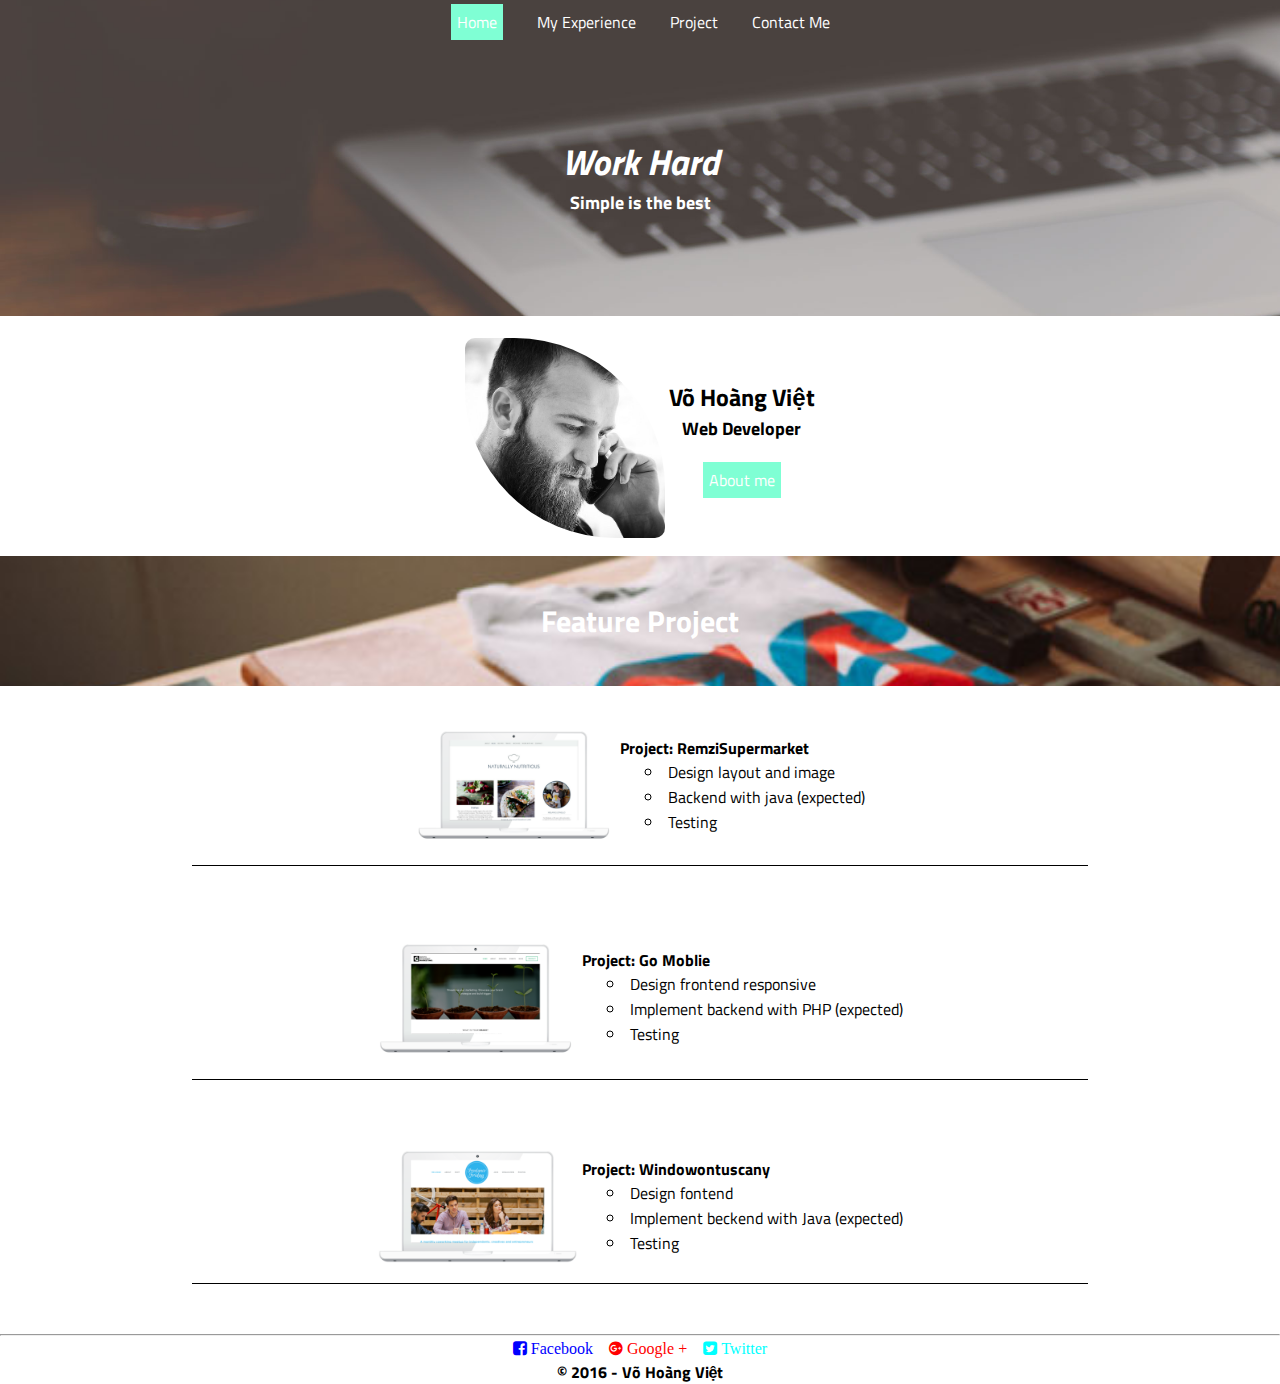
<file: index.html>
<!DOCTYPE html>
<html>

<head>
    <title>Viet Vo Hoang</title>
    <meta charset="utf-8">
    <meta name="keywords" content="Viet Vo Hoang, Web developer, software developer">
    <link href="css/main.css" rel="stylesheet" />
    <link href="font-awesome/css/font-awesome.min.css" rel="stylesheet" />
    <link href="https://fonts.googleapis.com/css?family=Titillium+Web" rel="stylesheet">
</head>

<body>
    <!-- header -->

    <header>
        <nav>
            <ul>
                <li>
                    <a href="index.html" class="link_button">Home</a>
                </li>
                <li>
                    <a href="experience.html">My Experience</a>
                </li>
                <li>
                    <a href="project.html">Project</a>
                </li>
                <li>
                    <a href="contact.html">Contact Me</a>
                </li>
            </ul>

            <h1>
                Work Hard
            </h1>
            <h3>
                Simple is the best
            </h3>
        </nav>
    </header>

    <!--container-->
    <!-- peronal infor-->
    <section id="personal_info">
        <div id="details">
            <img src="./img/male.jpg">
            <div id="personal_info_details">
                <h2>Võ Hoàng Việt</h2>
                <h3>Web Developer</h3>
                <a href="experience.html" class="link_button" id="btn_About">About me</a>
            </div>
        </div>
    </section>
    <!--project-->
    <section id="project_info">
        <h2>
            Feature Project
        </h2>
        <div class="project_details">
            <img src="./img/prj1.png">
            <div class="project_details_info">
                <a href="./RemziSupermarket/index.html"><h4>Project: RemziSupermarket</h4></a>
                <ul>
                    <li>Design layout and image</li>
                    <li>Backend with java (expected)</li>
                    <li>Testing</li>
                </ul>
            </div>
        </div>
        <div class="project_details">
            <img src="./img/prj2.png">
            <div class="project_details_info">
                <a href="./GoMobile/index.html"><h4>Project: Go Moblie</h4></a>
                <ul>
                    <li>Design frontend responsive</li>
                    <li>Implement backend with PHP (expected)</li>
                    <li>Testing</li>
                </ul>
            </div>
        </div>
        <div class="project_details">
            <img src="./img/prj3.png">
            <div class="project_details_info">
                <a href="./windowontuscany/index.html"><h4>Project: Windowontuscany</h4></a>
                <ul>
                    <li>Design fontend</li>
                    <li>Implement beckend with Java (expected)</li>
                    <li>Testing</li>
                </ul>
            </div>
        </div>
    </section>
    <hr>
    <!--horizontal row-->
    <footer class="nopadding">
        <div>
            <i class="fa fa-facebook-square" aria-hidden="true" id="fb"> Facebook</i> &nbsp;&nbsp;
            <i class="fa fa-google-plus-official" aria-hidden="true" id="gg"> Google +</i> &nbsp;&nbsp;
            <i class="fa fa-twitter-square" aria-hidden="true" id="twitter"> Twitter</i>
        </div>
        <strong>&copy; 2016 - Võ Hoàng Việt</strong>
    </footer>

</body>

</html>
</file>
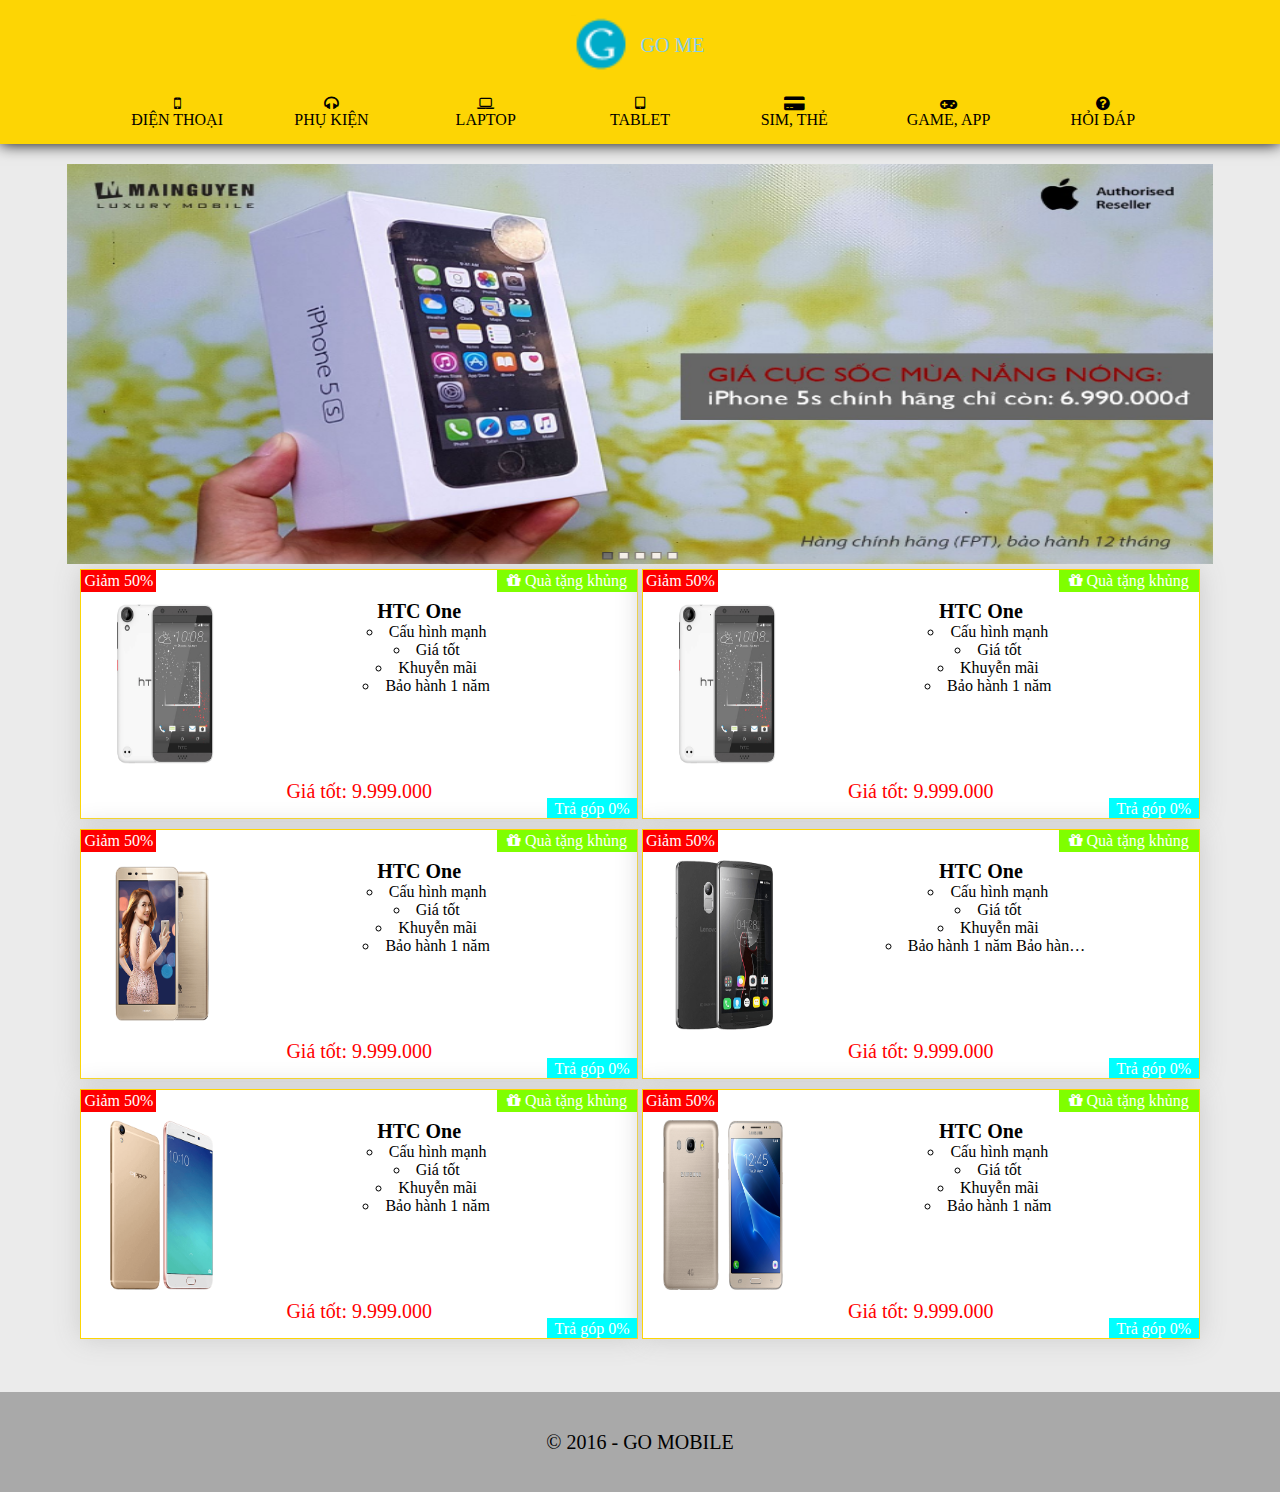
<file: GoMobile/index.html>
<!DOCTYPE html>
<html>

<head>
    <title> Go Mobile</title>
    <meta charset="utf-8" />
    <meta name="viewport" content="width=device-width; initial-scale=1.0; user-scalable=Yes" />
    <link rel="stylesheet" href="css/main.css" />
    <link rel="stylesheet" href="font-awesome/css/font-awesome.min.css" />
    <link href="https://fonts.googleapis.com/css?family=Titillium+Web" rel="stylesheet">
</head>

<body>
    <header>
        <div id="header_wrapper">
            <i class="fa fa-bars" id="show_menu_button"></i>
            <a href="/" id="logo">
                <img src="img/logo_icon.png" />
                <span>GO ME</span>
            </a>
            <nav id="main_nav">
                <span id="search_box">
                    <input type="text" placeholder="Tìm kiếm"/>
                    <button id="button_search"><i class="fa fa-search"></i></button>
                </span>
                <a href="/">
                    <i class="fa fa-mobile"></i> Điện Thoại
                </a>
                <a href="/">
                    <i class="fa fa-headphones"></i> Phụ Kiện
                </a>
                <a href="/">
                    <i class="fa fa-laptop"></i> Laptop
                </a>
                <a href="/">
                    <i class="fa fa-tablet"></i> Tablet
                </a>
                <a href="/">
                    <i class="fa fa-credit-card-alt"></i> Sim, Thẻ
                </a>
                <a href="/">
                    <i class="fa fa-gamepad"></i> Game, App
                </a>
                <a href="/">
                    <i class="fa fa-question-circle"></i> Hỏi Đáp
                </a>
            </nav>
        </div>

    </header>

    <section id="body_wrapper">
        <div id="left_col">
            <aside id="main_banner">
                <img src="img/banner1.jpg" />
                <img src="img/banner2.jpg">
                <img src="img/banner3.png">
            </aside>
            <section id="main_phone_list">
                <a href="/" class="phone_box" id="pb">
                    <img src="img/phone_htc.png" />
                    <div class="info show_info" id="info1">
                        <h3>HTC One</h3>
                        <ul>
                            <li>Cấu hình mạnh</li>
                            <li>Giá tốt</li>
                            <li>Khuyễn mãi</li>
                            <li>Bảo hành 1 năm</li>
                        </ul>
                    </div>
                    <span class="price">Giá tốt: 9.999.000</span>
                    <span class="giam_gia">Giảm 50%</span>
                    <span class="qua_tang"><i class="fa fa-gift"></i> Quà tặng khủng</span>
                    <span class="tra_gop">Trả góp 0%</span>
                </a>
                <a href="/" class="phone_box" id="pb">
                    <img src="img/phone_htc2.png" />
                    <div class="info show_info">
                        <h3>HTC One</h3>
                        <ul>
                            <li>Cấu hình mạnh</li>
                            <li>Giá tốt</li>
                            <li>Khuyễn mãi</li>
                            <li>Bảo hành 1 năm</li>
                        </ul>
                    </div>
                    <span class="price">Giá tốt: 9.999.000</span>
                    <span class="giam_gia">Giảm 50%</span>
                    <span class="qua_tang"><i class="fa fa-gift"></i> Quà tặng khủng</span>
                    <span class="tra_gop">Trả góp 0%</span>
                </a>
                <a href="/" class="phone_box" id="pb">
                    <img src="img/phone_huwei.png" />
                    <div class="info show_info">
                        <h3>HTC One</h3>
                        <ul>
                            <li>Cấu hình mạnh</li>
                            <li>Giá tốt</li>
                            <li>Khuyễn mãi</li>
                            <li>Bảo hành 1 năm</li>
                        </ul>
                    </div>
                    <span class="price">Giá tốt: 9.999.000</span>
                    <span class="giam_gia">Giảm 50%</span>
                    <span class="qua_tang"><i class="fa fa-gift"></i> Quà tặng khủng</span>
                    <span class="tra_gop">Trả góp 0%</span>
                </a>
                <a href="/" class="phone_box">
                    <img src="img/phone_lenovo.png" />
                    <div class="info show_info">
                        <h3>HTC One</h3>
                        <ul>
                            <li>Cấu hình mạnh</li>
                            <li>Giá tốt</li>
                            <li>Khuyễn mãi</li>
                            <li>Bảo hành 1 năm Bảo hành 1 nămBảo hành 1 nămBảo hành 1 năm Bảo hành 1 năm</li>
                        </ul>
                    </div>
                    <span class="price">Giá tốt: 9.999.000</span>
                    <span class="giam_gia">Giảm 50%</span>
                    <span class="qua_tang"><i class="fa fa-gift"></i> Quà tặng khủng</span>
                    <span class="tra_gop">Trả góp 0%</span>
                </a>
                <a href="/" class="phone_box">
                    <img src="img/phone_oppo.png" />
                    <div class="info show_info">
                        <h3>HTC One</h3>
                        <ul>
                            <li>Cấu hình mạnh</li>
                            <li>Giá tốt</li>
                            <li>Khuyễn mãi</li>
                            <li>Bảo hành 1 năm</li>
                        </ul>
                    </div>
                    <span class="price">Giá tốt: 9.999.000</span>
                    <span class="giam_gia">Giảm 50%</span>
                    <span class="qua_tang"><i class="fa fa-gift"></i> Quà tặng khủng</span>
                    <span class="tra_gop">Trả góp 0%</span>
                </a>
                <a href="/" class="phone_box">
                    <img src="img/phone_samsung.png" />
                    <div class="info show_info">
                        <h3>HTC One</h3>
                        <ul>
                            <li>Cấu hình mạnh</li>
                            <li>Giá tốt</li>
                            <li>Khuyễn mãi</li>
                            <li>Bảo hành 1 năm</li>
                        </ul>
                    </div>
                    <span class="price">Giá tốt: 9.999.000</span>
                    <span class="giam_gia">Giảm 50%</span>
                    <span class="qua_tang"><i class="fa fa-gift"></i> Quà tặng khủng</span>
                    <span class="tra_gop">Trả góp 0%</span>
                </a>

            </section>
        </div>
        <div id="right_col">
            <aside id="news">
                <a href="/">
                    <h2>Tin công nghệ</h2>
                </a>
                <ul>
                    <li>
                        <img src="img/phone_samsung.png" /> Revew Samsung
                    </li>
                    <li>
                        <img src="img/phone_samsung.png" /> Revew htc
                    </li>
                    <li>
                        <img src="img/phone_samsung.png" /> Revew Huawei
                    </li>
                    <li>
                        <img src="img/phone_samsung.png" /> Revew Iphone
                    </li>
                    <li>
                        <img src="img/phone_samsung.png" /> Revew Asus Revew Asus Revew AsusRevew Asus Revew AsusRevew Asus
                    </li>
                </ul>
            </aside>
            <aside id="ads">
                <img src="img/ad1.jpg" />
                <img src="img/ad2.jpg" />
                <img src="img/ad3.jpg" />
            </aside>
        </div>
    </section>
    <footer>
        &copy; 2016 - GO MOBILE
    </footer>
    <script src="./jquery-3.1.1.min.js"></script>
    <script>
        $(document).ready(function () {
            $('#show_menu_button').click(function (e) {
                $('#main_nav, #show_menu_button, #logo').toggleClass('move_left');
            });

            /* $('.phone_box').hover(function(){
                $(this).children('.info').toggleClass('show_info');  
             });*/
        });
    </script>
</body>

</html>
</file>
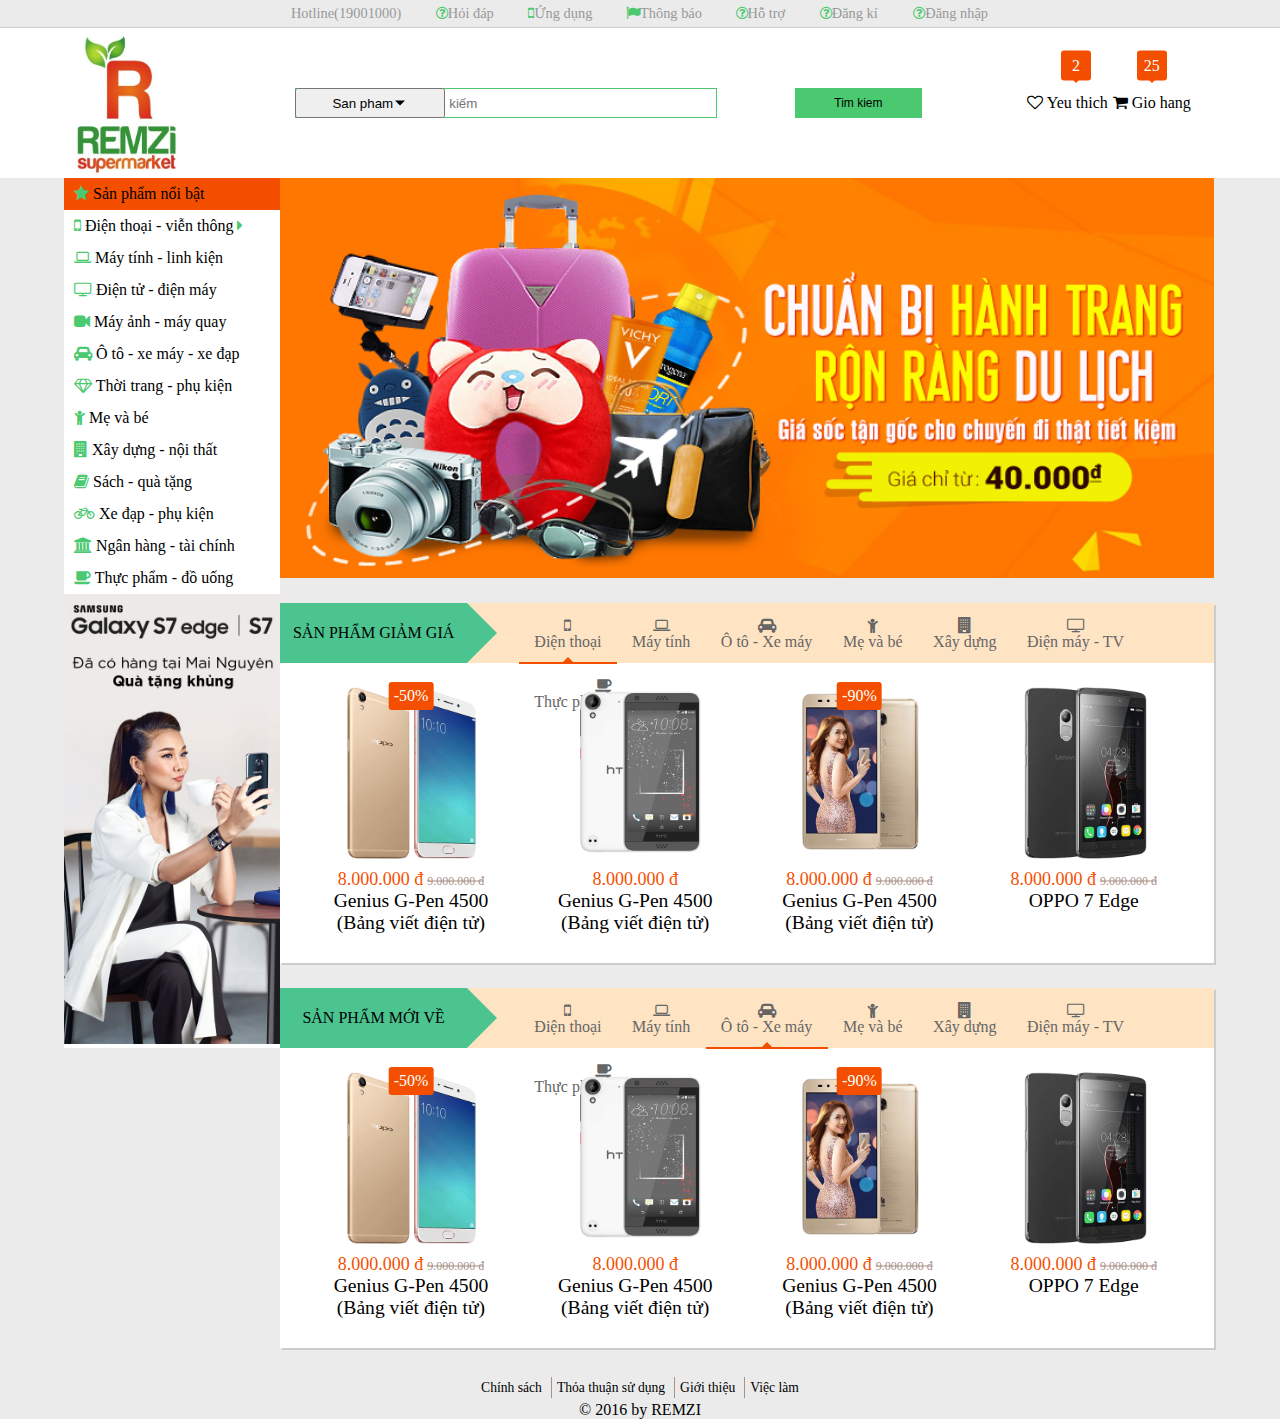
<file: RemziSupermarket/index.html>
<!DOCTYPE html>
<html>

<head>
    <title>Home</title>
    <meta charset="utf-8">
    <link rel="stylesheet" href="font-awesome/css/font-awesome.min.css">
    <link rel="stylesheet" href="css/main.css">
</head>

<body>

    <nav id="top_nav">
        <ul>
            <li>
                <a href="#">Hotline(19001000)</a>
            </li>
            <li class="dropdown_menu">
                <a href="#">
                    <i class="fa fa-question-circle-o"></i>Hỏi đáp
                </a>
                <ul class="dropdown_content dropdown_content_left">
                    <li><a href="#">Hoi dap ve dich vu</a></li>
                    <li><a href="#">Hoi dap ve km</a></li>
                    <li><a href="#">Hoi dap ve sp</a></li>
                </ul>
            </li>
            <li>
                <a href="#">
                    <i class="fa fa-mobile"></i>Ứng dụng
                </a>
            </li>
            <li>
                <a href="#">
                    <i class="fa fa-flag"></i>Thông báo
                </a>
            </li>
            <li>
                <a href="#">
                    <i class="fa fa-question-circle-o"></i>Hỗ trợ
                </a>
            </li>
            <li class="dropdown_menu">
                <a href="#">
                    <i class="fa fa-question-circle-o"></i>Đăng kí
                    <ul class="dropdown_content dropdown_content_right">
                        <li>
                            <form class="user_form">
                                <h4>Dang Ky Tai Khoan</h4>
                                <div class="user_input">
                                    <i class="fa fa-envelope-o"></i>
                                    <input type="email" placeholder="Nhap email">
                                </div>
                                <div class="user_input">
                                    <i class="fa fa-user"></i>
                                    <input type="text" placeholder="Nhap ho ten">
                                </div>
                                <div class="user_input">
                                    <i class="fa fa-key"></i>
                                    <input type="password" placeholder="Nhap password">
                                </div>
                                <button type="submit">DANG KY TAI KHOAN</button>
                            </form>
                        </li>
                    </ul>
                </a>
            </li>
            <li class="dropdown_menu">
                <a href="#">
                    <i class="fa fa-question-circle-o"></i>Đăng nhập
                    <ul class="dropdown_content dropdown_content_right">
                        <li>
                            <form class="user_form">
                                <div id="gg-login">
                                    <i class="fa fa-google" aria-hidden="true"></i> Đăng nhập với Google
                                </div>
                                <div id="fb-login">
                                    <i class="fa fa-facebook" aria-hidden="true"></i> Đăng nhập với Facebook
                                </div>
                                <h4>Đăng nhập với email</h4>
                                <div class="user_input">
                                    <i class="fa fa-envelope-o"></i>
                                    <input type="email" placeholder="Nhap email">
                                </div>
                                <div class="user_input">
                                    <i class="fa fa-key"></i>
                                    <input type="password" placeholder="Nhap password">
                                </div>
                                <button type="submit">Đăng nhập</button>
                            </form>
                        </li>
                    </ul>
                </a>
            </li>
        </ul>
    </nav>
    <header>
        <div id="header_wrapper">
            <!--<i class="fa fa-bars" id="show_menu_button"></i>-->
            <a href="/" id="logo">
                <img src="img/supermarket_logo.jpg" />
            </a>
            <nav>
                <span id="search_box">
                    <button id="dropdown_product">San pham</button>
                    <div id="dropdown_product_list">
                        <ul>
                            <li>Rao vat</li>
                            <li>Hoi dap</li>
                            <li>Cua hang</li>
                        </ul>
                    </div>
                    <input type="text" placeholder="Tìm kiếm"/>
                    <button id="button_search">Tim kiem</button>
                </span>
                <div id="notify">
                    <div class="notify_icon" id="notify_icon_like">
                        <i class="fa fa-heart-o"></i> Yeu thich
                    </div>
                    <div class="notify_icon" id="notify_icon_cart">
                        <i class="fa fa-shopping-cart"></i> Gio hang
                    </div>
                </div>
            </nav>
        </div>
    </header>
    <section class="body_container">
        <aside id="left_col">
            <div id="main_menu">
                <ul id="main_menu_list">
                    <li>
                        <a href="#"><i class="fa fa-star" aria-hidden="true"></i> Sản phẩm nổi bật</a>
                    </li>
                    <li class="left-sub-menu">
                        <a href="#"><i class="fa fa-mobile" aria-hidden="true"></i> Điện thoại - viễn thông <i class="fa fa-caret-right" aria-hidden="true"></i></a>
                        <div class="left-sub-menu-content">
                            <ul>
                                <li>
                                    <img src="img/phone_lenovo.png">
                                </li>
                                <li>
                                    <a href="#"><i class="fa fa-android" aria-hidden="true"></i> Điện thoại Anroid</a>
                                </li>
                                <li>
                                    <a href="#"><i class="fa fa-amazon" aria-hidden="true"></i> Điện thoại Amazon</a>
                                </li>
                                <li>
                                    <a href="#"><i class="fa fa-apple" aria-hidden="true"></i> Điện thoại Apple</a>
                                </li>
                                <li>
                                    <a href="#"><i class="fa fa-facebook-official" aria-hidden="true"></i> Điện thoại Facebook</a>
                                </li>
                            </ul>
                            <ul>
                                <li>
                                    <img src="img/phone_samsung.png">
                                </li>
                                <li>
                                    <a href="#"><i class="fa fa-android" aria-hidden="true"></i> Điện thoại Anroid</a>
                                </li>
                                <li>
                                    <a href="#"><i class="fa fa-amazon" aria-hidden="true"></i> Điện thoại Amazon</a>
                                </li>
                                <li>
                                    <a href="#"><i class="fa fa-apple" aria-hidden="true"></i> Điện thoại Apple</a>
                                </li>
                                <li>
                                    <a href="#"><i class="fa fa-facebook-official" aria-hidden="true"></i> Điện thoại Facebook</a>
                                </li>
                            </ul>
                        </div>
                    </li>
                    <li>
                        <a href="#"><i class="fa fa-laptop" aria-hidden="true"></i> Máy tính - linh kiện</a>
                    </li>
                    <li>
                        <a href="#"><i class="fa fa-television" aria-hidden="true"></i> Điện tử - điện máy</a>
                    </li>
                    <li>
                        <a href="#"><i class="fa fa-video-camera" aria-hidden="true"></i> Máy ảnh - máy quay</a>
                    </li>
                    <li>
                        <a href="#"><i class="fa fa-car" aria-hidden="true"></i> Ô tô - xe máy - xe đạp</a>
                    </li>
                    <li>
                        <a href="#"><i class="fa fa-diamond" aria-hidden="true"></i> Thời trang - phụ kiện</a>
                    </li>
                    <li>
                        <a href="#"><i class="fa fa-child" aria-hidden="true"></i> Mẹ và bé</a>
                    </li>
                    <li>
                        <a href="#"><i class="fa fa-building" aria-hidden="true"></i> Xây dựng - nội thất</a>
                    </li>
                    <li>
                        <a href="#"><i class="fa fa-book" aria-hidden="true"></i> Sách - quà tặng</a>
                    </li>
                    <li>
                        <a href="#"><i class="fa fa-bicycle" aria-hidden="true"></i> Xe đạp - phụ kiện</a>
                    </li>
                    <li>
                        <a href="#"><i class="fa fa-university" aria-hidden="true"></i> Ngân hàng - tài chính</a>
                    </li>
                    <li>
                        <a href="#"><i class="fa fa-coffee" aria-hidden="true"></i> Thực phẩm - đồ uống</a>
                    </li>
                </ul>
            </div>
            <div id="ads">
                <img src="img/ad3.jpg">
            </div>
        </aside>
        <section id="right_col">
            <div id="main-banner">
                <img src="img/carsourel_1.jpg">
                <img src="img/carsourel_2.jpg">
                <img src="img/carsourel_3.jpg">
                <img src="img/carsourel_4.jpg">
            </div>
            <div class="product_show">
                <div class="main-panel">
                    <div class="panel-header">
                        <div class="panel-title">
                            Sản phẩm giảm giá
                        </div>
                        <ul>
                            <li class="active-product-type">
                                <i class="fa fa-mobile" aria-hidden="true"></i>
                                <a href="#">Điện thoại</a>
                            </li>
                            <li>
                                <i class="fa fa-laptop" aria-hidden="true"></i>
                                <a href="#">Máy tính</a>
                            </li>
                            <li class="active">
                                <i class="fa fa-car" aria-hidden="true"></i>
                                <a href="#">Ô tô - Xe máy</a>
                            </li>
                            <li>
                                <i class="fa fa-child" aria-hidden="true"></i>
                                <a href="#">Mẹ và bé</a>
                            </li>
                            <li>
                                <i class="fa fa-building" aria-hidden="true"></i>
                                <a href="#">Xây dựng</a>
                            </li>
                            <li>
                                <i class="fa fa-television" aria-hidden="true"></i>
                                <a href="#">Điện máy - TV</a>
                            </li>
                            <li>
                                <i class="fa fa-coffee" aria-hidden="true"></i>
                                <a href="#">Thực phẩm - đồ uống</a>
                            </li>
                        </ul>
                    </div>
                    <div class="panel-body">
                        <div class="item-box">
                            <span class="discount">-50%</span>
                            <img src="img/phone_oppo.png">
                            <span class="item-price">
                                  <span class="item-main-price">8.000.000 đ</span>
                            <span class="item-old-price">9.000.000 đ</span>
                            </span>
                            <h4 class="item-title">Genius G-Pen 4500 (Bảng viết điện tử)</h4>
                        </div>
                        <div class="item-box">
                            <img src="img/phone_htc.png">
                            <span class="item-price">
                                  <span class="item-main-price">8.000.000 đ</span>
                            </span>
                            <h4 class="item-title">Genius G-Pen 4500 (Bảng viết điện tử)</h4>
                        </div>
                        <div class="item-box">
                            <span class="discount">-90%</span>
                            <img src="img/phone_huwei.png">
                            <span class="item-price">
                                  <span class="item-main-price">8.000.000 đ</span>
                            <span class="item-old-price">9.000.000 đ</span>
                            </span>
                            <h4 class="item-title">Genius G-Pen 4500 (Bảng viết điện tử)</h4>
                        </div>
                        <div class="item-box">
                            <img src="img/phone_lenovo.png">
                            <span class="item-price">
                                  <span class="item-main-price">8.000.000 đ</span>
                            <span class="item-old-price">9.000.000 đ</span>
                            </span>
                            <h4 class="item-title">OPPO 7 Edge</h4>
                        </div>
                    </div>
                </div>
            </div>
            <div class="product_show">
                <div class="main-panel">
                    <div class="panel-header">
                        <div class="panel-title">
                            Sản phẩm mới về
                        </div>
                        <ul>
                            <li>
                                <i class="fa fa-mobile" aria-hidden="true"></i>
                                <a href="#">Điện thoại</a>
                            </li>
                            <li>
                                <i class="fa fa-laptop" aria-hidden="true"></i>
                                <a href="#">Máy tính</a>
                            </li>
                            <li class="active-product-type">
                                <i class="fa fa-car" aria-hidden="true"></i>
                                <a href="#">Ô tô - Xe máy</a>
                            </li>
                            <li>
                                <i class="fa fa-child" aria-hidden="true"></i>
                                <a href="#">Mẹ và bé</a>
                            </li>
                            <li>
                                <i class="fa fa-building" aria-hidden="true"></i>
                                <a href="#">Xây dựng</a>
                            </li>
                            <li>
                                <i class="fa fa-television" aria-hidden="true"></i>
                                <a href="#">Điện máy - TV</a>
                            </li>
                            <li>
                                <i class="fa fa-coffee" aria-hidden="true"></i>
                                <a href="#">Thực phẩm - đồ uống</a>
                            </li>
                        </ul>
                    </div>
                    <div class="panel-body">
                        <div class="item-box">
                            <span class="discount">-50%</span>
                            <img src="img/phone_oppo.png">
                            <span class="item-price">
                                  <span class="item-main-price">8.000.000 đ</span>
                            <span class="item-old-price">9.000.000 đ</span>
                            </span>
                            <h4 class="item-title">Genius G-Pen 4500 (Bảng viết điện tử)</h4>
                        </div>
                        <div class="item-box">
                            <img src="img/phone_htc.png">
                            <span class="item-price">
                                  <span class="item-main-price">8.000.000 đ</span>
                            </span>
                            <h4 class="item-title">Genius G-Pen 4500 (Bảng viết điện tử)</h4>
                        </div>
                        <div class="item-box">
                            <span class="discount">-90%</span>
                            <img src="img/phone_huwei.png">
                            <span class="item-price">
                                  <span class="item-main-price">8.000.000 đ</span>
                            <span class="item-old-price">9.000.000 đ</span>
                            </span>
                            <h4 class="item-title">Genius G-Pen 4500 (Bảng viết điện tử)</h4>
                        </div>
                        <div class="item-box">
                            <img src="img/phone_lenovo.png">
                            <span class="item-price">
                                  <span class="item-main-price">8.000.000 đ</span>
                            <span class="item-old-price">9.000.000 đ</span>
                            </span>
                            <h4 class="item-title">OPPO 7 Edge</h4>
                        </div>
                    </div>
                </div>
            </div>
        </section>
    </section>
    <footer>
        <ul>
            <li>
                <a href="#">Chính sách</a>
            </li>
            <li>
                <a href="#">Thỏa thuận sử dụng</a>
            </li>
            <li>
                <a href="#">Giới thiệu</a>
            </li>
            <li>
                <a href="#">Việc làm</a>
            </li>
        </ul>
        &copy; 2016 by REMZI
    </footer>
    <script src="jquery-3.1.1.min.js"></script>
    <script>
        $(document).ready(function () {
            $('#dropdown_product').hover(function () {
                /*$('#dropdown_product_list').css({
                    display: 'block'
                });*/
                $('#dropdown_product_list').show();
                /*$('#dropdown_product_list').slideDown();*/
            }, function () {
                /*$('#dropdown_product_list').css({
                    display: 'none'
                });*/
                $('#dropdown_product_list').hide();
                /*$('#dropdown_product_list').slideUp();*/
            });

            $('#dropdown_product_list').hover(function () {
                $('#dropdown_product_list').show();

            }, function () {
                $('#dropdown_product_list').hide();
            });
        })
    </script>
</body>

</html>
</file>
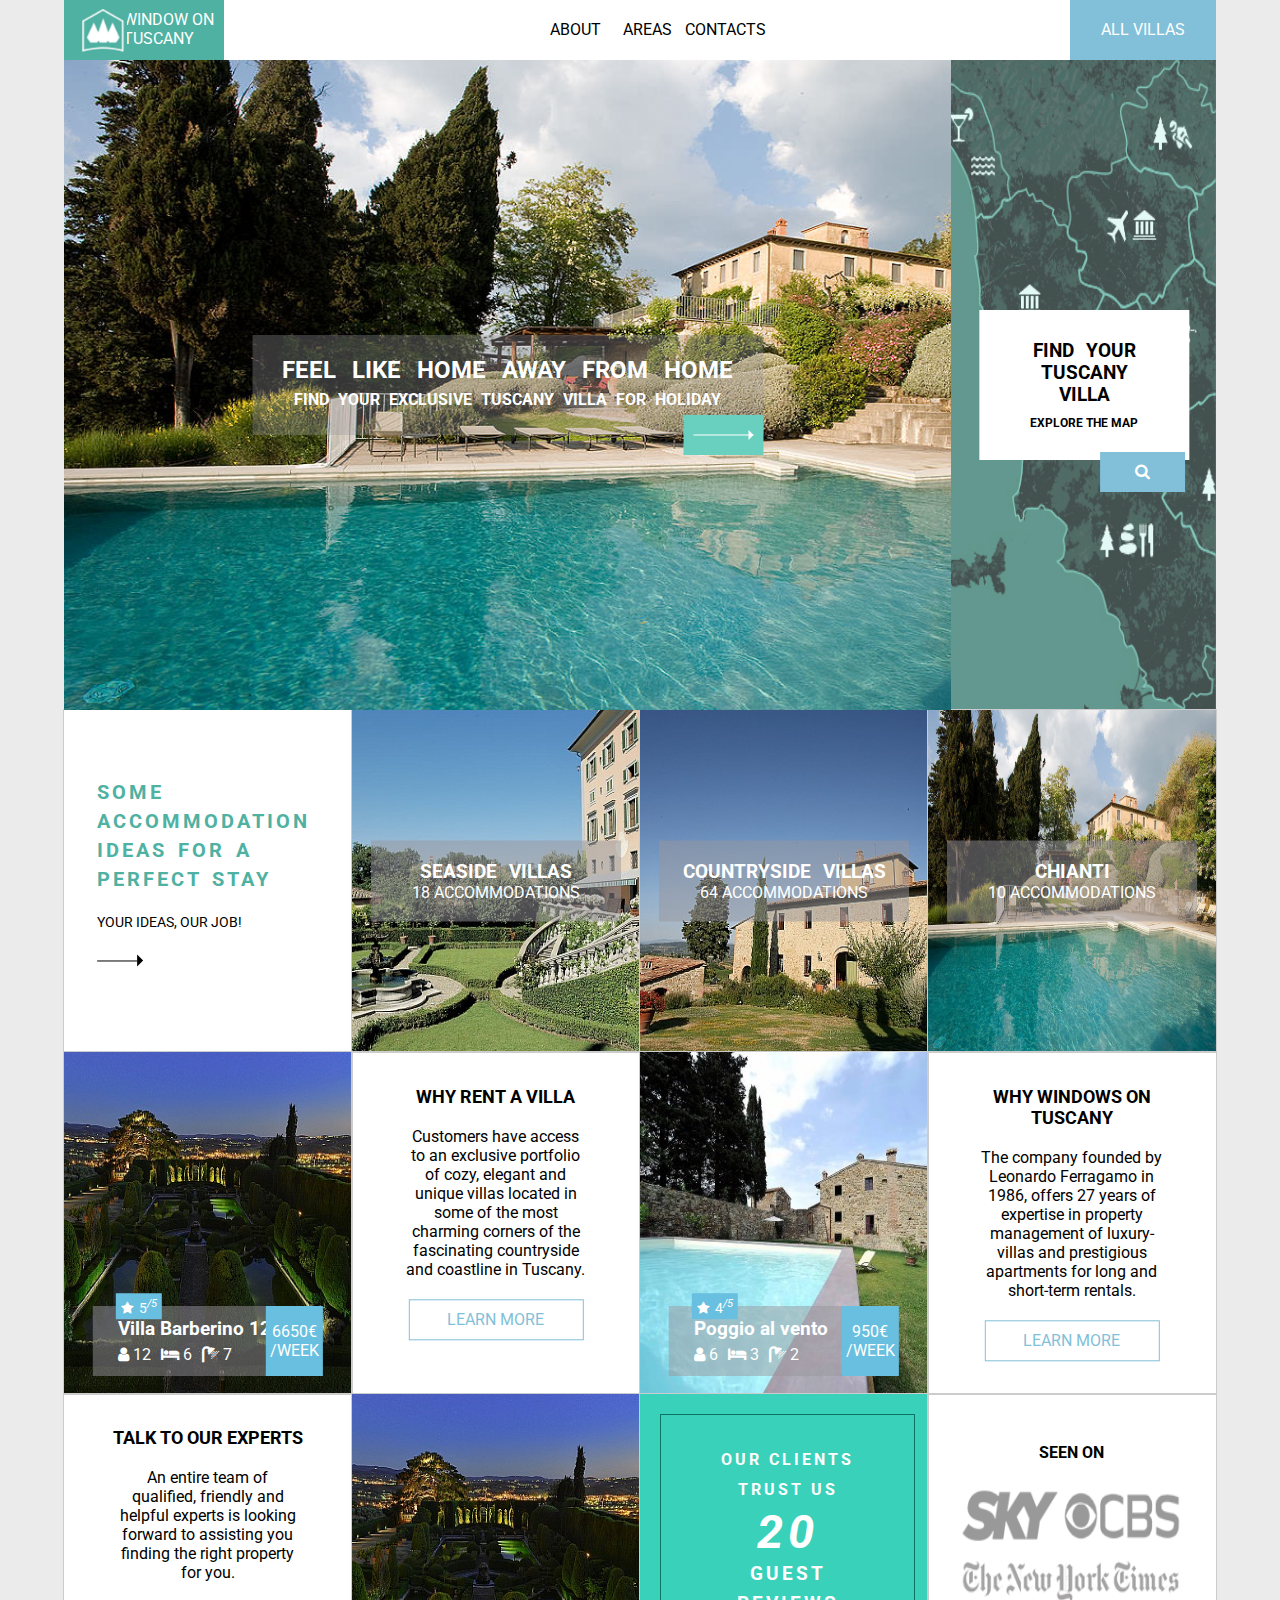
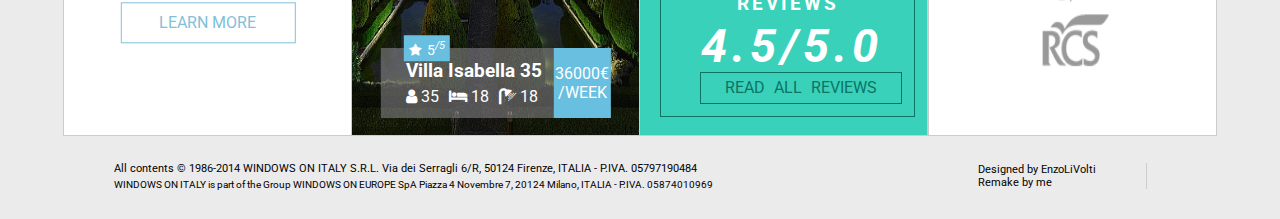
<file: windowontuscany/index.html>
<!DOCTYPE html>
<html>

<head>
    <title>Windowontuscany</title>
    <link rel="stylesheet" href="./css/main.css">
    <link href="https://fonts.googleapis.com/css?family=Roboto" rel="stylesheet">
    <link rel="stylesheet" href="./font-awesome-4.7.0/css/font-awesome.min.css">
</head>

<body>
    <nav id="top-nav">
        <div id="logo">
            <img src="img/logo.PNG"> Window on tuscany
        </div>
        <div id="center-menu">
            <ul>
                <li>
                    <a href="#">About</a>
                </li>
                <li id="area" class="mn">
                    <a href="#">Areas</a>
                </li>
                <li>
                    <a href="#">Contacts</a>
                </li>
            </ul>
        </div>
        <div id="left-menu">
            <a href="#">All villas</a>
        </div>
    </nav>
    <div id="area-menu" class="mn">
        <ul>
            <li><a href="#">Arezzo Cortona <span>AREA</span></a></li>
            <li><a href="#">Chianti <span>AREA</span></a></li>
            <li><a href="#">Florence <span>AREA</span></a></li>
            <li><a href="#">Maremma Grosseto <span>AREA</span></a></li>
        </ul>
        <ul>
            <li><a href="#">Montalcino <span>AREA</span></a></li>
            <li><a href="#">Mugello <span>AREA</span></a></li>
            <li><a href="#">Rufina Valdarno <span>AREA</span></a></li>
            <li><a href="#">Siena San Gimignano <span>AREA</span></a></li>
        </ul>
        <ul>
            <li><a href="#">Versilia <span>AREA</span></a></li>
            <li><a href="#">Volterra Lucca <span>AREA</span></a></li>
        </ul>
    </div>
    <header>
        <div id="cover-banner">
            <img src="img/rent-villa-in-tuscany_WOT.jpg">
            <div id="cover-banner-tittle">
                <div>
                    <h2>FEEL LIKE HOME AWAY FROM HOME</h2>
                    <h4>FIND YOUR EXCLUSIVE TUSCANY VILLA FOR HOLIDAY</h4>
                    <div class="arrow_right_white"></div>

                </div>
            </div>
        </div>
        <div id="map-banner">
            <img src="img/_map_overlay.png">
            <div id="map-banner-title">
                <h3>FIND YOUR<br /> TUSCANY VILLA</h3>
                <h4>EXPLORE THE MAP</h4>
                <div id="search-button"><i class="fa fa-search" aria-hidden="true"></i></div>
            </div>
        </div>
    </header>
    <section id="body-wrapper">
        <div class="line-box">
            <div class="box-item">
                <div class="begin-box">
                    <h3>SOME ACCOMMODATION IDEAS FOR A PERFECT STAY</h3>
                    <p>YOUR IDEAS, OUR JOB!</p>
                    <span class="black-arrow"></span>
                </div>
            </div>
            <div class="box-item">
                <div class="slides">
                    <img alt="Seaside Villas" src="img/image%20(1).jpg" />
                    <img alt="Seaside Villas" src="img/image%20(2).jpg" />
                    <img alt="Seaside Villas" src="img/image%20(3).jpg" />
                </div>
                <div class="claim">
                    <h3>Seaside Villas</h3>
                    <p>
                        18 ACCOMMODATIONS
                    </p>
                </div>
            </div>
            <div class="box-item">
                <div class="slides" id="slide-1">
                    <img alt="Seaside Villas" src="img/image%20(4).jpg" />
                    <img alt="Seaside Villas" src="img/image%20(5).jpg" />
                    <img alt="Seaside Villas" src="img/image%20(6).jpg" />
                </div>
                <div class="claim">
                    <h3>Countryside villas</h3>
                    <p>
                        64 ACCOMMODATIONS
                    </p>
                </div>
            </div>
            <div class="box-item">
                <div class="slides" id="slide-2">
                    <img alt="Seaside Villas" src="img/image%20(7).jpg" />
                    <img alt="Seaside Villas" src="img/image.jpg" />
                    <img alt="Seaside Villas" src="img/rent-villa-in-tuscany_WOT.jpg" />
                </div>
                <div class="claim">
                    <h3>Chianti</h3>
                    <p>
                        10 ACCOMMODATIONS
                    </p>
                </div>
            </div>
        </div>
        <div class="line-box">
            <div class="box-item">
                <img alt="villa" src="img/image%20(4).jpg">
                <div class="villa-info">
                    <div class="normal-info">
                        <div>
                            <h3>Villa Barberino 12</h3>
                            <ul>
                                <li><i class="fa fa-user" aria-hidden="true"></i>12</li>
                                <li><i class="fa fa-bed" aria-hidden="true"></i>6</li>
                                <li><i class="fa fa-shower" aria-hidden="true"></i>7</li>
                            </ul>
                        </div>
                    </div>
                    <div class="price">
                        <div>
                            6650&euro; <span>/WEEK</span>
                        </div>
                    </div>
                    <div class="rate">
                        <i class="fa fa-star" aria-hidden="true"></i>5<sup><em>/5</em></sup>
                    </div>
                </div>
            </div>
            <div class="box-item">
                <div class="artical">
                    <h2>WHY RENT A VILLA</h2>
                    <p class="text">Customers have access to an exclusive portfolio of cozy, elegant and unique villas located in some of the most charming corners of the fascinating countryside and coastline in Tuscany.</p>
                    <a href="http://www.windowsontuscany.com/villas/" class="learn_more" title="Learn More">LEARN MORE</a>
                </div>
            </div>
            <div class="box-item">
                <img alt="villa" src="img/tuscan-villa-chianti-poggio-al-vento-350x350.jpg">
                <div class="villa-info">
                    <div class="normal-info">
                        <div>
                            <h3>Poggio al vento</h3>
                            <ul>
                                <li><i class="fa fa-user" aria-hidden="true"></i>6</li>
                                <li><i class="fa fa-bed" aria-hidden="true"></i>3</li>
                                <li><i class="fa fa-shower" aria-hidden="true"></i>2</li>
                            </ul>
                        </div>
                    </div>
                    <div class="price">
                        <div>
                            950&euro; <span>/WEEK</span>
                        </div>
                    </div>
                    <div class="rate">
                        <i class="fa fa-star" aria-hidden="true"></i>4<sup><em>/5</em></sup>
                    </div>
                </div>
            </div>
            <div class="box-item">
                <div class="artical">
                    <h2>WHY WINDOWS ON TUSCANY</h2>
                    <p class="text">The company founded by Leonardo Ferragamo in 1986, offers 27 years of expertise in property management of luxury-villas and prestigious apartments for long and short-term rentals.</p>
                    <a href="http://www.windowsontuscany.com/villas/" class="learn_more" title="Learn More">LEARN MORE</a>
                </div>
            </div>
        </div>
        <div class="line-box">
            <div class="box-item">
                <div class="artical">
                    <h2>TALK TO OUR EXPERTS</h2>
                    <p class="text">An entire team of qualified, friendly and helpful experts is looking forward to assisting you finding the right property for you.</p>
                    <a href="http://www.windowsontuscany.com/villas/" class="learn_more" title="Learn More">LEARN MORE</a>
                </div>
            </div>
            <div class="box-item">
                <img alt="villa" src="img/image%20(4).jpg">
                <div class="villa-info">
                    <div class="normal-info">
                        <div>
                            <h3>Villa Isabella 35</h3>
                            <ul>
                                <li><i class="fa fa-user" aria-hidden="true"></i>35</li>
                                <li><i class="fa fa-bed" aria-hidden="true"></i>18</li>
                                <li><i class="fa fa-shower" aria-hidden="true"></i>18</li>
                            </ul>
                        </div>
                    </div>
                    <div class="price">
                        <div>
                            36000&euro; <span>/WEEK</span>
                        </div>
                    </div>
                    <div class="rate">
                        <i class="fa fa-star" aria-hidden="true"></i>5<sup><em>/5</em></sup>
                    </div>
                </div>
            </div>
            <div class="box-item">
                <div id="rated-box-container">
                    <div class="rated-box">
                        <h4>OUR CLIENTS<br />TRUST US</h4>
                        <h3>
                                                <span>20</span>
                        GUEST REVIEWS
                        <span>4.5/5.0</span>
                    </h3>
                        <a href="#" class="read">READ ALL REVIEWS</a>
                    </div>
                </div>
            </div>
            <div class="box-item">
                <div class="end-box">
                    <h4>SEEN ON</h4>
                    <img src="img/box_partners.png">
                </div>
            </div>
        </div>
    </section>
    <footer>
        <div class="footer-left-col">
            <div>
                All contents © 1986-2014 WINDOWS ON ITALY S.R.L. Via dei Serragli 6/R, 50124 Firenze, ITALIA - P.IVA. 05797190484<span> WINDOWS ON ITALY is part of the Group WINDOWS ON EUROPE SpA Piazza 4 Novembre 7, 20124 Milano, ITALIA - P.IVA. 05874010969</span>
            </div>
        </div>
        <div class="footer-right-col">
            <div>
                Designed by EnzoLiVolti
                <br> Remake by me
            </div>
        </div>
    </footer>
    <script src="jquery-3.1.1.min.js"></script>
    <script>
        $(document).ready(function () {
            $('#area').hover(function () {
                $('#area-menu').slideDown();
                $('#body-wrapper').css({
                    'top': '927px'
                });
            });
            $('#area-menu').mouseleave(function () {
                $('#area-menu').slideUp();
                $('#body-wrapper').css({
                    'top': '710px'
                });
            });
            /* $('#area-menu').hover(function () {
                 $('#area-menu').slideToggle();
             });*/
            $('#map-banner').hover(function () {
                $('#cover-banner img').css({
                    'transform': 'translateX(-90px)'
                })
                $('#cover-banner-tittle').css({
                    'position': 'absolute',
                    'top': '50%',
                    'left': '50%',
                    'transform': 'translate(-75%, -50%)'
                })
                $('#map-banner-title').css({
                    'opacity': 0
                })
                $('#map-banner img').css({
                    'transform': 'translateX(0)'
                })
            }, function () {
                $('#cover-banner img').css({
                    'transform': 'translateX(0)'
                })
                $('#cover-banner-tittle').css({
                    'position': 'absolute',
                    'top': '50%',
                    'left': '50%',
                    'transform': 'translate(-50%, -50%)'
                })
                $('#map-banner-title').css({
                    'opacity': 1
                })
                $('#map-banner img').css({
                    'transform': 'translateX(80px)'
                })
            })
        })
    </script>
</body>

</html>
</file>
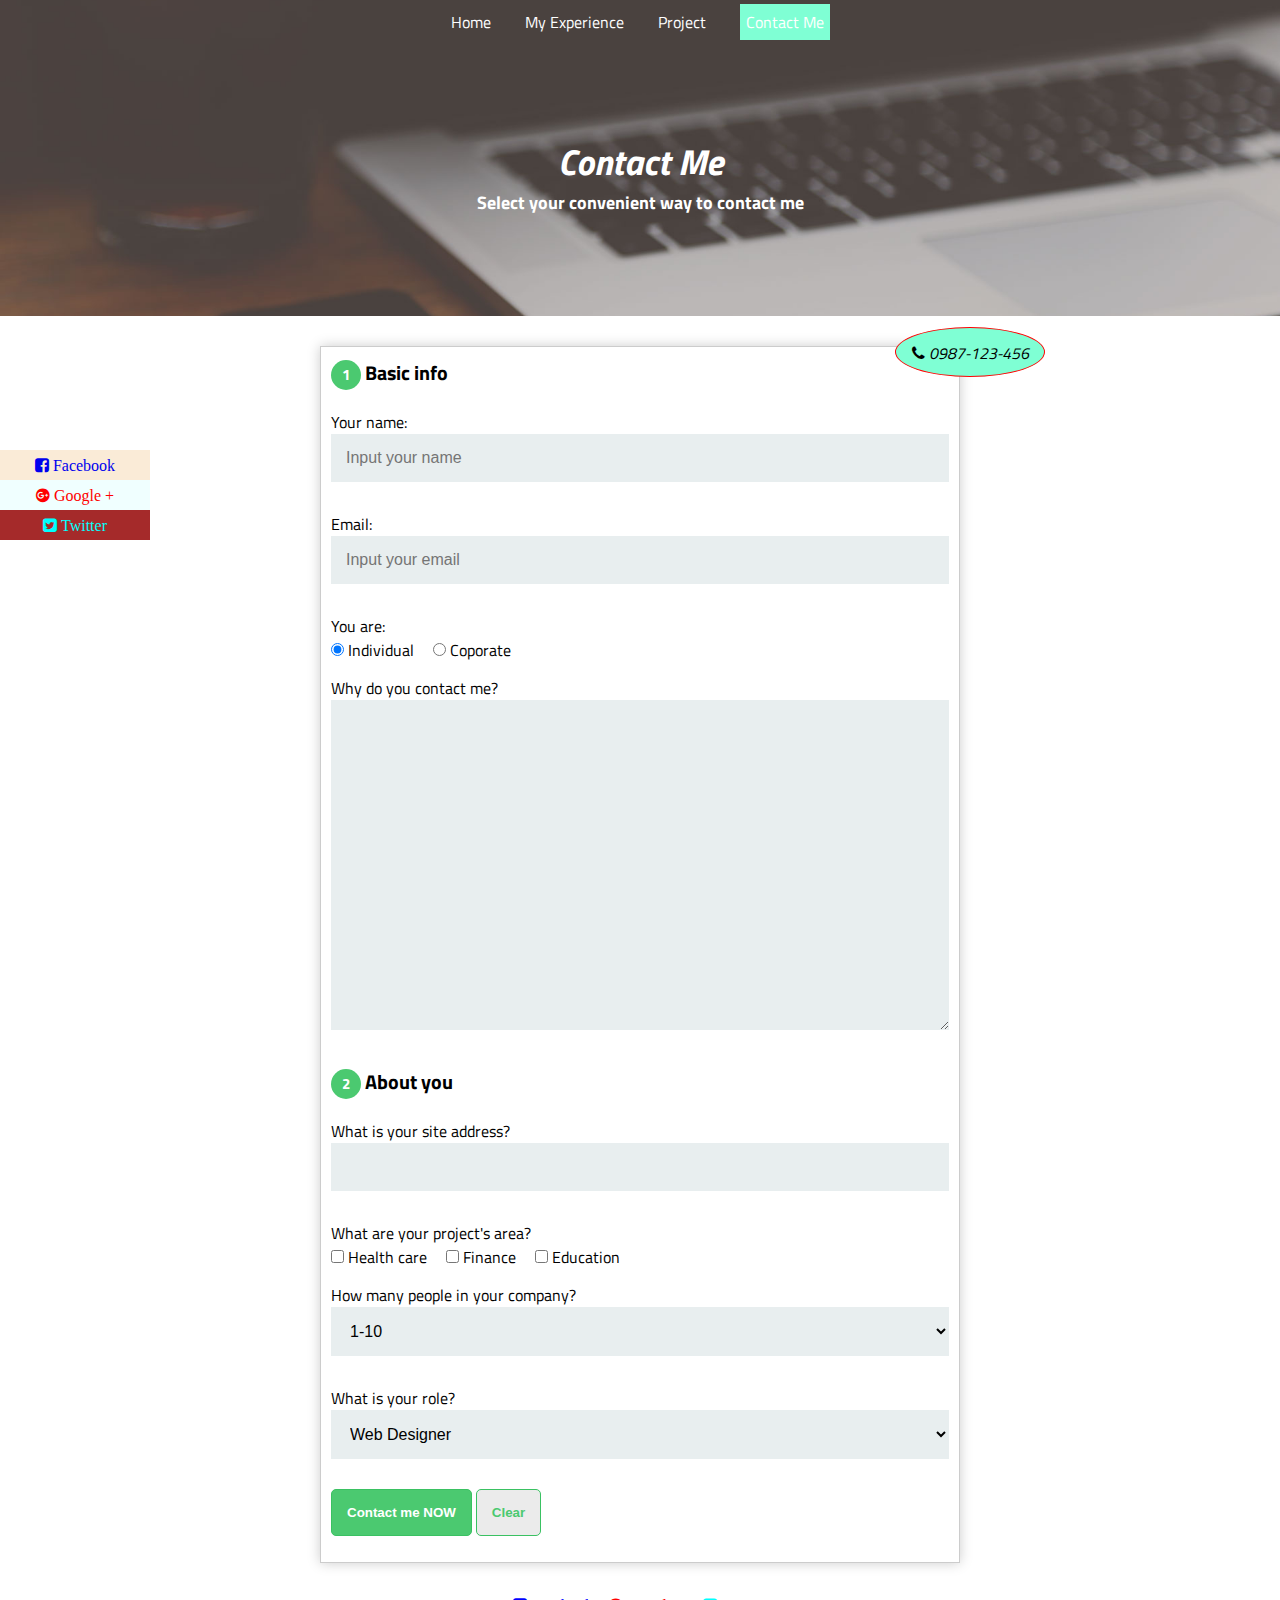
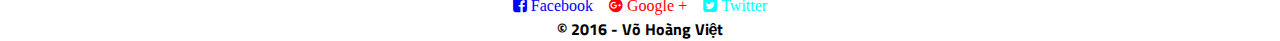
<file: contact.html>
<!DOCTYPE html>
<html>

<head>
    <title>Viet Vo Hoang</title>
    <meta charset="utf-8">
    <meta name="keywords" content="Viet Vo Hoang, Web developer, software developer">
    <link href="css/main.css" rel="stylesheet" />
    <link href="font-awesome/css/font-awesome.min.css" rel="stylesheet" />
    <link href="https://fonts.googleapis.com/css?family=Titillium+Web" rel="stylesheet">
</head>

<body>
    <!-- header -->

    <header>
        <nav>
            <ul>
                <li>
                    <a href="index.html">Home</a>
                </li>
                <li>
                    <a href="experience.html">My Experience</a>
                </li>
                <li>
                    <a href="project.html">Project</a>
                </li>
                <li>
                    <a href="contact.html" class="link_button">Contact Me</a>
                </li>
            </ul>

            <h1>
                Contact Me
            </h1>
            <h3>
                Select your convenient way to contact me
            </h3>
        </nav>
    </header>

    <!--body content-->
    <section id="contact_wrapper">
        <section id="contact_form">
            <form method="post" action="SendContactServlet">
                <!-- tạo đường viền có tiêu đề cho form -->
                <fieldset id="basic_info">
                    <legend><span class="number">1</span>Basic info</legend>
                    <label for="name">Your name:</label>
                    <input type="text" id="name" placeholder="Input your name" maxlength="30" name="txtName" required>
                    <label for="email">Email:</label>
                    <input type="email" id="email" required name="txtEmail" placeholder="Input your email">
                    <label>You are:</label>
                    <input checked id="individual" type="radio" name="You_are">
                    <label for="individual" class="light">Individual</label>
                    <input id="coporate" type="radio" name="You_are">
                    <label for="coporate" class="light">Coporate</label>
                    <label for="why_me">Why do you contact me?</label>
                    <textarea id="why_me" cols="50" rows="20>"></textarea>
                    <!--<input type="text" placeholder="Input your name" maxlength="30" name="txtName" required>-->
                </fieldset>
                <fieldset id="about_you">
                    <legend><span class="number">2</span>About you</legend>
                    <label for="url">What is your site address?</label>
                    <input type="url" id="url" name="url">
                    <label>What are your project's area?</label>
                    <input type="checkbox" value="healthcare" name="healthcare">
                    <label class="light">Health care</label>
                    <input type="checkbox" value="finance" name="finance">
                    <label class="light">Finance</label>
                    <input type="checkbox" value="education" name="education">
                    <label class="light">Education</label>

                    <label>How many people in your company?</label>
                    <select>
                        <option selected>1-10</option>
                        <option>11-20</option>
                        <option>21-50</option>
                        <option>More than 100</option>
                    </select>
                    <label>What is your role?</label>
                    <select>
                        <optgroup label="Web">
                            <option>Web Designer</option>
                            <option>Web Dev</option>
                            <option>Web Full Stack Dev</option>
                        </optgroup>
                        <optgroup label="Architect">
                            <option>Software Architect</option>
                            <option>DB Architect</option>
                            <option>System Architect</option>
                        </optgroup>
                    </select>
                </fieldset>
                <button type="submit">Contact me NOW</button>
                <button type="reset">Clear</button>
            </form>
            <address>
                <i class="fa fa-phone"></i>
            0987-123-456
            </address>
        </section>
        <section id="fixed_panel">
            <div id="fb_fixed">
                <a href="/">
                    <i class="fa fa-facebook-square" aria-hidden="true" id="fb"> Facebook</i>
                </a>
            </div>
            <div id="gg_fixed">
                <a href="/">
                    <i class="fa fa-google-plus-official" aria-hidden="true" id="gg"> Google +</i>
                </a>
            </div>
            <div id="twitter_fixed">
                <a href="/">
                    <i class="fa fa-twitter-square" aria-hidden="true" id="twitter"> Twitter</i>
                </a>
            </div>
        </section>
    </section>

    <!--horizontal row-->
    <footer class="nopadding">
        <div>
            <i class="fa fa-facebook-square" aria-hidden="true" id="fb"> Facebook</i> &nbsp;&nbsp;
            <i class="fa fa-google-plus-official" aria-hidden="true" id="gg"> Google +</i> &nbsp;&nbsp;
            <i class="fa fa-twitter-square" aria-hidden="true" id="twitter"> Twitter</i>
        </div>
        <strong>&copy; 2016 - Võ Hoàng Việt</strong>
    </footer>

</body>

</html>
</file>
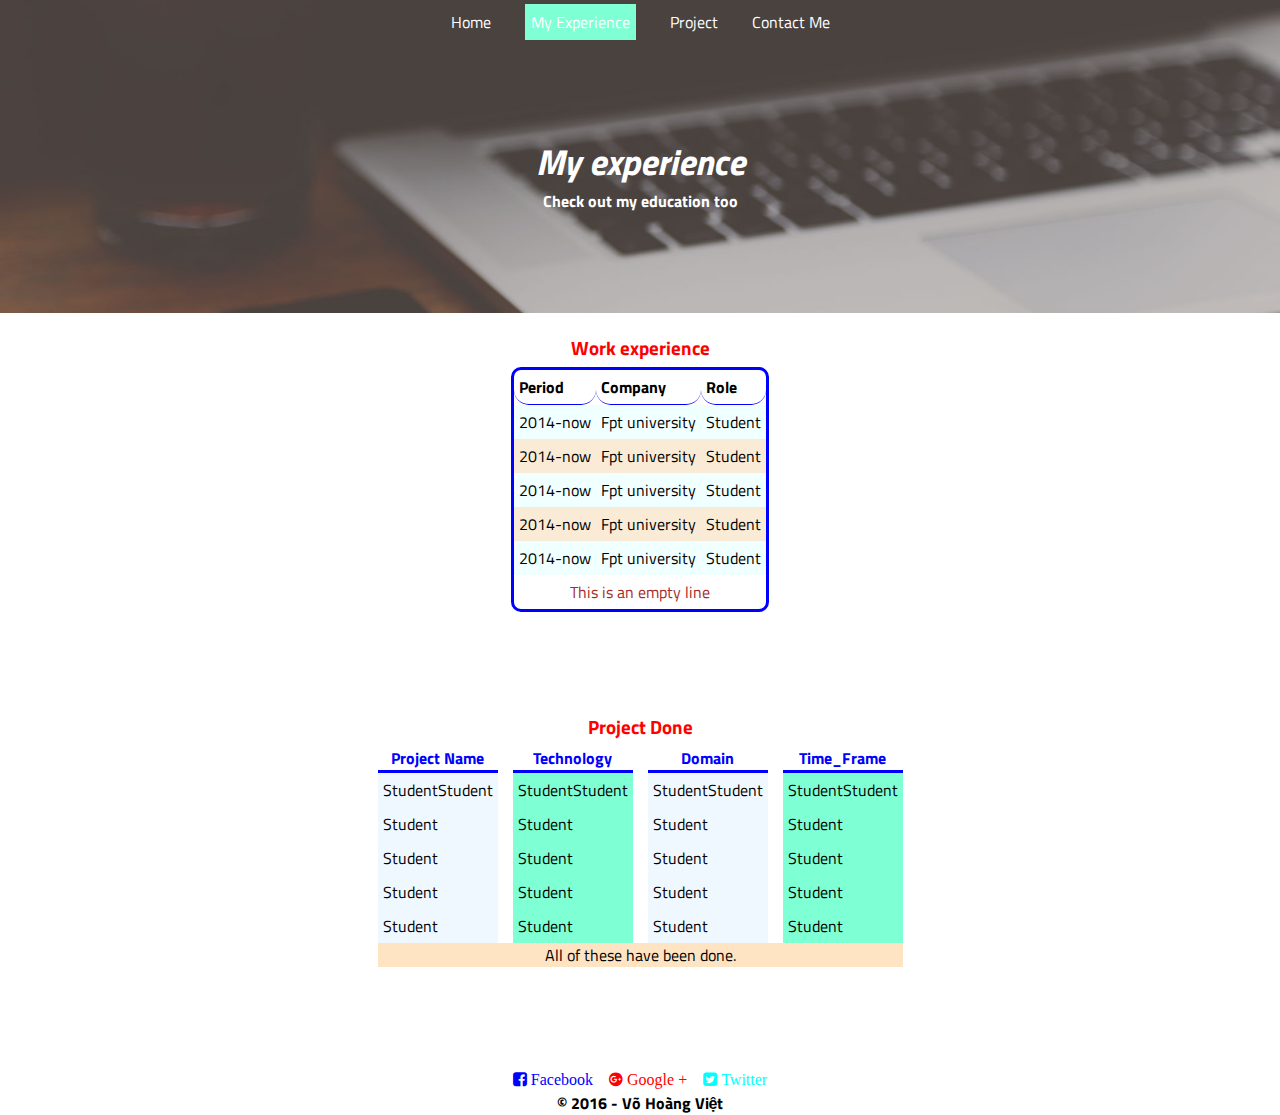
<file: experience.html>
<!DOCTYPE html>
<html>

<head>
    <title>Experience</title>
    <link rel="stylesheet" href="css/main.css" />
    <link rel="stylesheet" href="font-awesome/css/font-awesome.min.css" />
    <link rel="stylesheet" href="https://fonts.googleapis.com/css?family=Titillium+Web" />

</head>

<body>
    <header>
        <nav>
            <ul>
                <li>
                    <a href="index.html">Home</a>
                </li>
                <li>
                    <a href="experience.html" class="link_button">My Experience</a>
                </li>
                <li>
                    <a href="project.html">Project</a>
                </li>
                <li>
                    <a href="contact.html">Contact Me</a>
                </li>
            </ul>
        </nav>
        <h1>
                My experience
        </h1>
        <h3>
                Check out my education too
        </h3>
    </header>
    <!-- container -->
    <section id="experience_wrapper">
        <section id="work">
            <h2>Work experience</h2>
            <table id="tbl_work">
                <thead>
                    <tr>
                        <th>Period</th>
                        <th>Company</th>
                        <th>Role</th>
                    </tr>
                </thead>
                <tfoot>
                    <tr>
                        <td colspan="3">This is an empty line</td>
                    </tr>
                </tfoot>
                <tbody>
                    <tr>
                        <td>2014-now</td>
                        <td>Fpt university</td>
                        <td>Student</td>
                    </tr>
                    <tr>
                        <td>2014-now</td>
                        <td>Fpt university</td>
                        <td>Student</td>
                    </tr>
                    <tr>
                        <td>2014-now</td>
                        <td>Fpt university</td>
                        <td>Student</td>
                    </tr>
                    <tr>
                        <td>2014-now</td>
                        <td>Fpt university</td>
                        <td>Student</td>
                    </tr>
                    <tr>
                        <td>2014-now</td>
                        <td>Fpt university</td>
                        <td>Student</td>
                    </tr>
                </tbody>
            </table>
        </section>
        <section id="project_done">
            <h2>Project Done</h2>
            <table id="tbl_PrjDone">
                <thead>
                    <tr>
                        <th>Project Name</th>
                        <th>Technology</th>
                        <th>Domain</th>
                        <th>Time_Frame</th>
                    </tr>
                </thead>
                <tfoot>
                    <tr>
                        <td colspan="4">All of these have been done.</td>
                    </tr>
                </tfoot>
                <tbody>
                    <tr>
                        <td>StudentStudent</td>
                        <td>StudentStudent</td>
                        <td>StudentStudent</td>
                        <td>StudentStudent</td>
                    </tr>
                    <tr>
                        <td>Student</td>
                        <td>Student</td>
                        <td>Student</td>
                        <td>Student</td>
                    </tr>
                    <tr>
                        <td>Student</td>
                        <td>Student</td>
                        <td>Student</td>
                        <td>Student</td>
                    </tr>
                    <tr>
                        <td>Student</td>
                        <td>Student</td>
                        <td>Student</td>
                        <td>Student</td>
                    </tr>
                    <tr>
                        <td>Student</td>
                        <td>Student</td>
                        <td>Student</td>
                        <td>Student</td>
                    </tr>
                </tbody>
            </table>
        </section>
    </section>


    <!--<table id="tbl_test">
        <thead>
            <tr>
                <td rowspan="2">Grade</td>
                <td rowspan="2">Yeild Point</td>
                <td colspan="2">Utimate ... </td>
                <td rowspan="2">Per cent elong</td>
                <td rowspan="2">Per cent reduc</td>
            </tr>
            <tr>
                <td>abcd</td>
                <td>efhg</td>
            </tr>
        </thead>
        <tbody>
            <tr>
                <td>abc</td>
                <td>abc</td>
                <td>abc</td>
                <td>abc</td>
                <td>abc</td>
                <td>abc</td>
            </tr>
            <tr>
                <td>abc</td>
                <td>abc</td>
                <td>abc</td>
                <td>abc</td>
                <td>abc</td>
                <td>abc</td>
            </tr>
            <tr>
                <td>abc</td>
                <td>abc</td>
                <td>abc</td>
                <td>abc</td>
                <td>abc</td>
                <td>abc</td>
            </tr>
        </tbody>
    </table>-->
    <footer>
        <div>
            <i class="fa fa-facebook-square" aria-hidden="true" id="fb"> Facebook</i> &nbsp;&nbsp;
            <i class="fa fa-google-plus-official" aria-hidden="true" id="gg"> Google +</i> &nbsp;&nbsp;
            <i class="fa fa-twitter-square" aria-hidden="true" id="twitter"> Twitter</i>
        </div>
        <strong>&copy; 2016 - Võ Hoàng Việt</strong>
    </footer>

</body>

</html>
</file>
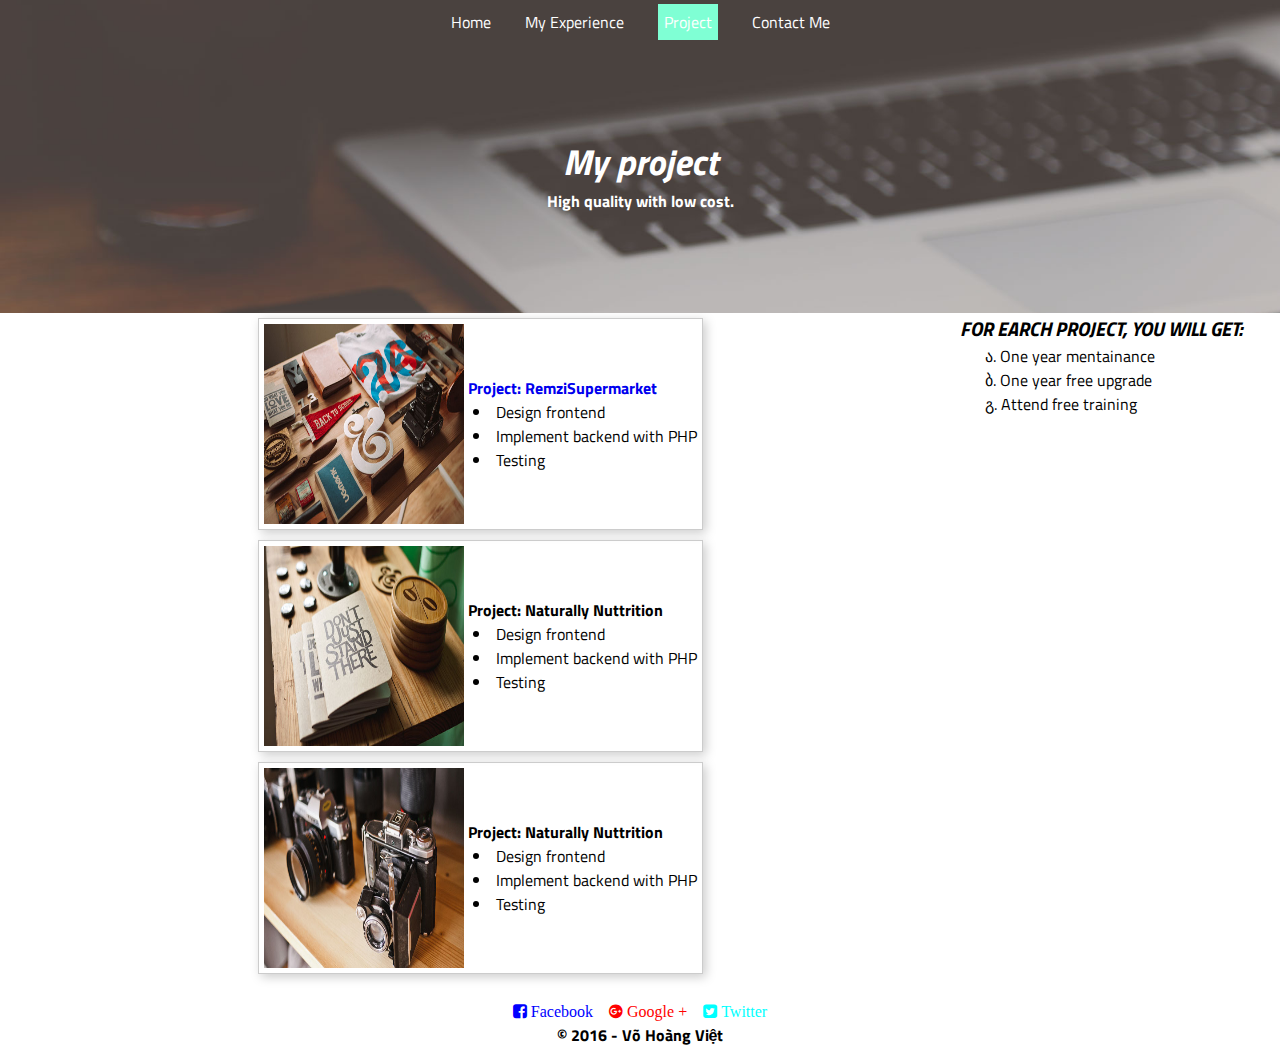
<file: project.html>
<!DOCTYPE html>
<html>

<head>
    <title>Project</title>
    <link rel="stylesheet" href="css/main.css" />
    <link rel="stylesheet" href="font-awesome/css/font-awesome.min.css" />
    <link rel="stylesheet" href="https://fonts.googleapis.com/css?family=Titillium+Web" />

</head>

<body>
    <header>
        <nav>
            <ul>
                <li>
                    <a href="index.html">Home</a>
                </li>
                <li>
                    <a href="experience.html">My Experience</a>
                </li>
                <li>
                    <a href="project.html" class="link_button">Project</a>
                </li>
                <li>
                    <a href="contact.html">Contact Me</a>
                </li>
            </ul>
        </nav>
        <h1>
                My project
        </h1>
        <h3>
                High quality with low cost.
        </h3>
    </header>
    <!-- container -->
    <section id="project_container">
        <section id="project_list">
            <div id="project_list_wrapper">
                <div class="project_item">
                    <img src="img/1.jpg" />
                    <div class="project_item_detail">
                        <a href="./RemziSupermarket/index.html"><h4>Project: RemziSupermarket</h4></a>
                        <ul>
                            <li>Design frontend</li>
                            <li>Implement backend with PHP</li>
                            <li>Testing</li>
                        </ul>
                    </div>
                </div>
                <div class="project_item">
                    <img src="img/2.jpg" />
                    <div class="project_item_detail">
                        <h4>Project: Naturally Nuttrition</h4>
                        <ul>
                            <li>Design frontend</li>
                            <li>Implement backend with PHP</li>
                            <li>Testing</li>
                        </ul>
                    </div>
                </div>
                <div class="project_item">
                    <img src="img/3.jpg" />
                    <div class="project_item_detail">
                        <h4>Project: Naturally Nuttrition</h4>
                        <ul>
                            <li>Design frontend</li>
                            <li>Implement backend with PHP</li>
                            <li>Testing</li>
                        </ul>
                    </div>
                </div>
            </div>
        </section>
        <aside id="project_benefit">
            <h1>For earch project, you will get:</h1>
            <ul>
                <li>One year mentainance</li>
                <li>One year free upgrade</li>
                <li>Attend free training</li>
            </ul>
        </aside>
    </section>
    <footer>
        <div>
            <i class="fa fa-facebook-square" aria-hidden="true" id="fb"> Facebook</i> &nbsp;&nbsp;
            <i class="fa fa-google-plus-official" aria-hidden="true" id="gg"> Google +</i> &nbsp;&nbsp;
            <i class="fa fa-twitter-square" aria-hidden="true" id="twitter"> Twitter</i>
        </div>
        <strong>&copy; 2016 - Võ Hoàng Việt</strong>
    </footer>

</body>

</html>
</file>
<file: css/main.css>
/*
basesize=16
target= gia tri mong muon / base size

*/

*,
html {
    /* không xài giá trị mặc định */
    padding: 0px;
    margin: 0px;
    /*tính width theo border*/
    box-sizing: border-box;
}

h1 {
    font-size: 2.25em;
    font-style: italic;
    font-weight: bold;
}

h2 {
    color: red;
    font-size: 1.1875em;
}

h3 {
    font-size: 1.125em;
}

header h3 {
    font-size:
}

body {
    font-size: 100%;
    font-family: 'Titillium Web', sans-serif;
}

.nopadding {
    padding: 0 0;
}

header {
    font-weight: bold;
    color: white !important;
    background-image: url(../img/header.jpg);
    background-repeat: no-repeat;
    background-position: center;
    background-size: cover;
    padding: 10px 40px 100px;
    text-align: center;
    /*margin-bottom: 50px;*/
    background-color: chocolate;
    /* luôn sử dung màu backup cho hình background */
}


/* h3 là con trực tiếp của header */

header> h3 {
    font-size: 1em;
}

a {
    text-decoration: none;
    font-weight: normal;
}


/* speudo class */

a:hover {
    text-decoration: underline;
}

header ul {
    list-style-type: none;
    margin-bottom: 100px;
}

header li {
    display: inline-block;
    /*padding: 5px;*/
    margin: 0px 15px;
}

header nav ul a {
    color: white;
}


/**/

section#personal_info img {
    height: 200px;
    -ms-border-radius: 10px 150px;
    -webkit-border-radius: 10px 150px;
    -moz-border-radius: 10px 150px;
    -o-border-radius: 10px 150px;
    border-radius: 10px 150px;
    display: inline-block;
    vertical-align: middle;
}

#personal_info_details {
    display: inline-block;
    vertical-align: middle;
}

section#personal_info {
    display: block;
    height: 200px;
    margin: 20px 0;
    width: 100%;
    text-align: center;
    line-height: 200px !important;
    vertical-align: middle;
    background-color:
}

section#personal_info h2 {
    font-size: 1.5em;
    color: black!important;
}

section#personal_info #details {
    width: 80%;
    height: 200px;
    background-color: white;
    display: inline-block;
    line-height: normal;
    margin: 0px auto;
    text-align: center;
    vertical-align: middle;
}


/*button*/

.link_button {
    border: 1px solid aquamarine;
    background-color: aquamarine;
    color: white;
    padding: 5px;
}

.link_button:hover {
    text-decoration: none;
    border: 1px solid blue;
}

a#btn_About {
    display: inline-block;
    margin-top: 20px;
}


/*project_info*/


/*section#project_info {
    text-align: center;
}*/

section#project_info> h2 {
    font-size: 1.875em;
    background-image: url(../img/1.jpg);
    background-repeat: no-repeat;
    background-size: cover;
    text-align: center;
    height: 130px;
    line-height: 130px;
    color: white;
    margin-bottom: 20px;
}


/*project_detail*/

div.project_details {
    padding: 20px;
    text-align: center;
    border-bottom: 1px solid black;
    width: 70%;
    display: block;
    margin: 0px auto 50px;
}

.project_details ul li {
    list-style-position: inside;
    list-style-type: circle;
    white-space: nowrap;
}

.project_details ul {
    line-height: 25px;
    text-indent: 25px;
}

.project_details> img {
    display: inline-block;
    width: 200px;
    vertical-align: middle;
}

.project_details_info {
    display: inline-block;
    vertical-align: middle;
    text-align: left;
}

.project_details_info a {
    color: #000;
}


/*footer*/

footer {
    text-align: center;
}

footer #fb {
    color: blue;
}

footer #gg {
    color: red;
}

footer #twitter {
    color: aqua;
}


/*format for project list page*/

section#project_container {
    display: block;
    margin-bottom: 20px;
}

section#project_list {
    float: left;
    width: 75%;
    text-align: center;
}

aside#project_benefit {
    float: left;
    width: 25%;
}

aside#project_benefit h1 {
    font-size: 1.25em;
    /*change form of text*/
    text-transform: uppercase;
}

aside#project_benefit ul {
    list-style-position: inside;
    text-indent: 25px;
    list-style-type: georgian;
}

section#project_container:after {
    display: block;
    content: ' ';
    clear: both;
}

#project_list_wrapper {
    width: 90%;
    margin: 0px auto;
}

.project_item {
    display: inline-block;
    margin: 5px;
    border: 1px solid #ccc;
    padding: 5px;
    /*top left*/
    /*box-shadow: -3px -3px 10px #ccc;*/
    /*bottom right*/
    box-shadow: 3px 3px 10px #ccc;
    /*all*/
    /*box-shadow: 0px 0px 10px #ccc;*/
}

.project_item img {
    width: 200px;
    height: 200px;
    display: inline-block;
    vertical-align: middle;
}

.project_item_detail {
    display: inline-block;
    vertical-align: middle;
    text-align: left;
}

.project_item_detail ul {
    list-style-position: inside;
    text-indent: 5px;
}

.project_item_detail li {
    white-space: nowrap;
}


/*format for table in experience page*/

section#experience_wrapper {
    width: 90%;
    margin: 20px auto;
    text-align: center;
}

section#work,
section#project_done {
    margin-bottom: 100px;
}

table#tbl_work {
    margin: 5px auto;
    text-align: left;
    border: 3px solid blue;
    border-spacing: 0px;
    border-radius: 10px;
}


/*table#tbl_work thead tr th:nth-child(1), table#tbl_work thead tr th:nth-child(2), table#tbl_work thead tr th:nth-child(3){
    border-radius: 0px 0px 15px 15px;
}*/

table#tbl_work thead tr th {
    padding: 5px;
    border-bottom: 3px solid blue;
    border-radius: 0px 0px 15px 15px;
    border-bottom: 1px solid blue;
}

table#tbl_work tbody tr td {
    padding: 5px;
}

table#tbl_work tfoot tr td {
    padding: 5px;
    text-align: center;
    color: brown;
}

table#tbl_work tbody tr:nth-child(odd) {
    background-color: azure;
}

table#tbl_work tbody tr:nth-child(even) {
    background-color: antiquewhite;
}

table#tbl_work tbody tr:hover {
    background-color: coral;
    color: white;
}

table#tbl_PrjDone {
    margin: 5px auto;
    text-align: center;
    /*chi co tac dung khi border-collapse la seperate*/
    border-collapse: separate;
    border-spacing: 15px 0px;
}

table#tbl_PrjDone thead tr th {
    border-bottom: 3px solid blue;
    color: blue;
}

table#tbl_PrjDone tbody tr td {
    text-align: left;
    padding: 5px;
}

table#tbl_PrjDone tbody tr td:nth-child(odd) {
    background-color: aliceblue;
}

table#tbl_PrjDone tbody tr td:nth-child(even) {
    background-color: aquamarine;
}

table#tbl_PrjDone tfoot tr td {
    background-color: bisque;
}


/*format tbl_test*/


/*#tbl_test {
    border: 0.5px solid black;
    text-align: center;
    margin: 5px auto;
    border-spacing: 0px;
}

#tbl_test tbody tr td {
    border: 0.5px solid black;
    padding: 5px;
}

#tbl_test thead tr td {
    border: 1px solid black;
    padding: 5px;
}*/


/*Format form*/

section#contact_form {
    width: 50%;
    margin: 30px auto;
    padding: 10px;
    border: 1px solid #ccc;
    box-shadow: 0 0 12px #ccc;
    position: relative;
}

legend {
    font-size: 20px;
    font-weight: bold;
    margin-bottom: 20px;
}

fieldset {
    border: none;
}

label {
    display: block;
}

input[type='text'],
input[type='email'],
input[type='url'],
textarea,
select {
    border: none;
    font-size: 1em;
    height: auto;
    margin: 0;
    padding: 15px;
    width: 100%;
    background-color: #e8eeef;
    margin-bottom: 30px;
    outline: none;
}

input[type='radio'],
input[type='checkbox'] {
    margin-bottom: 20px
}

label.light {
    display: inline-block;
    margin-right: 15px;
}

button {
    padding: 15px;
    text-align: center;
    font-weight: bold;
    border-radius: 5px;
    border: 1px solid #3ac162;
    margin-bottom: 16px;
    cursor: pointer;
}

button[type='submit'] {
    background-color: #4bc970;
    color: white;
}

button[type='reset'] {
    background-color: #ebebeb;
    color: #4bc970;
}

.number {
    background-color: #4bc970;
    color: white;
    height: 30px;
    width: 30px;
    display: inline-block;
    font-size: 0.75em;
    margin-right: 4px;
    text-align: center;
    border-radius: 100%;
    line-height: 30px;
}


/*Format for address*/

address i {
    display: inline-block;
}

address {
    background-color: aquamarine;
    text-align: center;
    padding: 10px;
    width: 150px;
    height: 50px;
    line-height: 30px;
    border: 1px solid red;
    border-radius: 100%;
    /**/
    position: absolute;
    top: -20px;
    left: 90%;
}


/*format fixed contact*/

#fixed_panel {
    position: fixed;
    top: 50%;
}

#fixed_panel div {
    height: 30px;
    line-height: 30px;
    text-align: center;
    width: 150px;
    /*margin: 0 auto;*/
}

#fb_fixed {
    background-color: antiquewhite;
}

#gg_fixed {
    background-color: azure;
}

#gg_fixed i {
    color: red;
}

#twitter_fixed {
    background-color: brown
}

#twitter_fixed i {
    color: aqua;
}
</file>
<file: GoMobile/css/main.css>
/*
basesize=16
target= gia tri mong muon / base size

*/
    
    *,
    html {
        /* không xài giá trị mặc định */
        padding: 0px;
        margin: 0px;
        /*tính width theo border*/
        box-sizing: border-box;
    }
    
    body {
        font-size: 100%;
        /*width: 1900px;*/
        background-color: #ebebeb;
        width: 100%;
        overflow-x: hidden;
    }
    /*header*/
    
    header,
    section,
    footer,
    aside {
        display: block;
    }
    
    header {
        background-color: #fdd504;
        box-shadow: 0 0 15px;
        margin-bottom: 20px;
        width: 100%;
    }
    
    #header_wrapper {
        /*1900px/1900*/
        width: 100% !important;
        padding-top: 10px;
        padding-bottom: 10px;
        margin-left: auto;
        margin-right: auto;
    }
    
    #header_wrapper:after {
        content: ' ';
        display: block;
        clear: both;
    }
    
    #logo {
        color: skyblue;
        /*20px/16*/
        font-size: 1.25em;
        text-decoration: none;
        /*float: left;*/
        display: block;
        text-align: center;
        padding-top: 5px;
        padding-bottom: 5px;
        /*50px/16*/
        /*padding-left: 2em;
    padding-right: 2em;*/
        width: 100%;
        transition: all 0.2s;
    }
    
    #logo img,
    #logo span {
        display: inline-block;
        vertical-align: middle;
        margin-right: 5px;
        height: 3em;
        line-height: 3em;
    }
    
    #main_nav {
        display: block;
        width: 200px;
        text-align: center;
        position: fixed;
        left: -200px;
        top: 0;
        z-index: 999;
        transition: all 0.2s;
    }
    
    .move_left {
        transform: translateX(200px);
    }
    
    #main_nav a,
    #main_nav span {
        display: block;
        text-transform: uppercase;
        text-decoration: none;
        padding-top: 15px;
        padding-bottom: 5px;
        vertical-align: middle;
        color: white;
        background-color: #ccc;
        /*width: 100%;*/
    }
    
    #search_box {
        display: none !important;
    }
    
    #show_menu_button {
        display: inline-block;
        position: fixed;
        left: 20px;
        top: 10px;
        cursor: pointer;
        font-size: 2em;
        transition: all 0.2s;
        z-index: 9999;
    }
    /*viewport >= 800px*/
    
    @media screen and (min-width: 800px) {
        #show_menu_button {
            display: none;
        }
        #main_nav {
            /* float: right;*/
            display: table;
            padding-right: 6.25em;
            padding-left: 6.25em;
            /*1700px/1900*/
            width: 100%;
            text-align: center;
            position: static;
        }
        #main_nav a,
        #main_nav span {
            display: table-cell;
            text-transform: uppercase;
            text-decoration: none;
            padding-top: 15px;
            padding-bottom: 5px;
            vertical-align: middle;
            color: black;
            width: 100px;
            background-color: #fdd504;
            color: black;
        }
        #search_box {
            display: none !important;
        }
    }
    /*viewport <=880*/
    
    @media screen and (max-width: 879px) {
        /*.phone_box:hover .show_info {
            width: 100%;
            height: 100%;
            background-color: rgba(255, 255, 255, 0.5);
            display: inline-block;
            position: absolute;
            left: 0;
            top: 0;
            color: red;
            z-index: 100;
            padding-top: 100px;
            padding-left: 75px;
        }*/
    }
    /*viewport >= 880 format body*/
    
    @media screen and (min-width: 973px) {
        #left_col {
            display: inline-block !important;
            /*1150px/1700*/
            width: 100% !important;
            float: left;
            margin-right: 0;
        }
        #right_col {
            /*540px/1700*/
            display: none;
        }
        #main_banner img {
            width: 100%;
            min-width: 200px;
            /*500px/*/
            height: 100%;
            max-height: 400px;
            min-height: 200px;
            animation-name: sample;
            animation-duration: 9s;
            animation-iteration-count: infinite;
        }
        @keyframes banner_slideshow {
            0% {
                opacity: 1;
            }
            /*~ 2.05s*/
            17% {
                opacity: 1;
            }
            /*~3s*/
            25% {
                opacity: 0;
            }
            /*~11.4s*/
            92% {
                opacity: 0;
            }
            100% {
                opacity: 1;
            }
        }
        #main_banner img:nth-of-type(1) {
            animation-delay: 6s;
        }
        #main_banner img:nth-of-type(2) {
            animation-delay: 3s;
        }
        #main_banner img:nth-of-type(3) {
            animation-delay: 0s;
        }
        .phone_box {
            /*560px/1150*/
            width: 48.69565217391304% !important;
            min-width: 450px;
            height: 250px !important;
            display: inline-block;
            margin-bottom: 5px;
            margin-top: 5px;
            background: #fff;
            padding: 30px 20px;
            text-decoration: none;
            color: #000;
            box-shadow: 0 0 25px #ccc;
            border: 1px solid #fdd504;
            position: relative;
        }
        .phone_box h3 {
            font-size: 1.25em;
            font-weight: bold;
        }
        .phone_box:hover {
            outline: 2px double #fdd504;
        }
        .phone_box img {
            width: 120px !important;
            height: 170px !important;
            float: left;
            margin-right: 35px;
        }
        #main_phone_list {
            /*justyfy k canh cái cuói*/
            text-align: justify;
        }
        #main_phone_list:after {
            content: ' ';
            display: inline-block;
            width: 100%;
        }
        .info {
            display: inline-block !important;
            width: 220px;
        }
        .info ul li {
            overflow: hidden;
            /*phải có 3 thông số width cố định bằng px và 2 thuộc tính ngay dưới*/
            white-space: nowrap;
            text-overflow: ellipsis;
        }
        .info ul {
            list-style-type: circle;
            list-style-position: inside;
            text-indent: 15px;
            display: inline-block;
            width: 220px;
        }
        span.price {
            font-size: 1.25em;
            display: block;
            clear: left;
            text-align: center;
            color: red;
            padding: 10px;
        }
        .giam_gia,
        .qua_tang,
        .tra_gop {
            position: absolute;
            z-index: 10;
            top: 0;
            left: 0;
        }
        .giam_gia {
            width: 75px;
            text-align: center;
            background-color: red;
            color: white;
            padding: 2px;
        }
        .qua_tang {
            background-color: chartreuse;
            color: white;
            text-align: center;
            padding: 2px;
            left: 100%;
            transform: translateX(-100%);
            width: 140px;
        }
        .tra_gop {
            background-color: cyan;
            color: white;
            text-align: center;
            padding: 2px;
            /*478/560*/
            left: 100%;
            top: 100%;
            transform: translate(-100%, -100%);
            width: 80px;
            height: 1.25em;
        }
        #news a {
            text-decoration: none;
        }
        #news a h2 {
            font-size: 1.25em;
            padding: 20px 10px;
            background-color: #fdd504;
            color: black;
            text-transform: uppercase;
            width: 200px;
            text-align: center;
        }
        #news ul li img {
            height: 80px;
            float: left;
            margin-right: 5px;
        }
        #news ul li:after {
            content: ' ';
            display: block;
            clear: both;
        }
        #news ul li {
            margin-bottom: 5px;
            padding: 20px;
            border-bottom: 1px solid #ccc;
        }
        #news ul {
            list-style-type: none;
            border: 3px solid #fdd504;
            background-color: white;
        }
        #ads img {
            width: 100%;
        }
    }
    /*viewport >= 1430px*/
    
    @media screen and (min-width: 1430px) {
        #left_col {
            display: inline-block !important;
            /*1150px/1700*/
            width: 67.64705882352941% !important;
            float: left;
            margin-right: 0;
        }
        #right_col {
            /*540px/1700*/
            display: inline-block !important;
            width: 31.76470588235294% !important;
            float: right;
        }
        #main_banner img {
            width: 100%;
            min-width: 200px;
            /*500px/*/
            height: 100%;
            max-height: 400px;
            min-height: 200px;
            animation-name: sample;
            animation-duration: 9s;
            animation-iteration-count: infinite;
        }
        @keyframes banner_slideshow {
            0% {
                opacity: 1;
            }
            /*~ 2.05s*/
            17% {
                opacity: 1;
            }
            /*~3s*/
            25% {
                opacity: 0;
            }
            /*~11.4s*/
            92% {
                opacity: 0;
            }
            100% {
                opacity: 1;
            }
        }
        #main_banner img:nth-of-type(1) {
            animation-delay: 6s;
        }
        #main_banner img:nth-of-type(2) {
            animation-delay: 3s;
        }
        #main_banner img:nth-of-type(3) {
            animation-delay: 0s;
        }
        .phone_box {
            /*560px/1150*/
            width: 48.69565217391304% !important;
            min-width: 450px;
            height: 250px !important;
            display: inline-block;
            margin-bottom: 5px;
            margin-top: 5px;
            background: #fff;
            padding: 30px 20px;
            text-decoration: none;
            color: #000;
            box-shadow: 0 0 25px #ccc;
            border: 1px solid #fdd504;
            position: relative;
        }
        .phone_box h3 {
            font-size: 1.25em;
            font-weight: bold;
        }
        .phone_box:hover {
            outline: 2px double #fdd504;
        }
        .phone_box img {
            width: 120px !important;
            height: 170px !important;
            float: left;
            margin-right: 35px;
        }
        #main_phone_list {
            /*justyfy k canh cái cuói*/
            text-align: justify;
        }
        #main_phone_list:after {
            content: ' ';
            display: inline-block;
            width: 100%;
        }
        .info {
            display: inline-block !important;
            width: 220px;
        }
        .info ul li {
            overflow: hidden;
            /*phải có 3 thông số width cố định bằng px và 2 thuộc tính ngay dưới*/
            white-space: nowrap;
            text-overflow: ellipsis;
        }
        .info ul {
            list-style-type: circle;
            list-style-position: inside;
            text-indent: 15px;
            display: inline-block;
            width: 220px;
        }
        span.price {
            font-size: 1.25em;
            display: block;
            clear: left;
            text-align: center;
            color: red;
            padding: 10px;
        }
        .giam_gia,
        .qua_tang,
        .tra_gop {
            position: absolute;
            z-index: 10;
            top: 0;
            left: 0;
        }
        .giam_gia {
            width: 75px;
            text-align: center;
            background-color: red;
            color: white;
            padding: 2px;
        }
        .qua_tang {
            background-color: chartreuse;
            color: white;
            text-align: center;
            padding: 2px;
            left: 100%;
            transform: translateX(-100%);
            width: 140px;
        }
        .tra_gop {
            background-color: cyan;
            color: white;
            text-align: center;
            padding: 2px;
            /*478/560*/
            left: 100%;
            top: 100%;
            transform: translate(-100%, -100%);
            width: 80px;
            height: 1.25em;
        }
        #news a {
            text-decoration: none;
        }
        #news a h2 {
            font-size: 1.25em;
            padding: 20px 10px;
            background-color: #fdd504;
            color: black;
            text-transform: uppercase;
            width: 200px;
            text-align: center;
        }
        #news ul li img {
            height: 80px;
            float: left;
            margin-right: 5px;
        }
        #news ul li:after {
            content: ' ';
            display: block;
            clear: both;
        }
        #news ul li {
            margin-bottom: 5px;
            padding: 20px;
            border-bottom: 1px solid #ccc;
        }
        #news ul {
            list-style-type: none;
            border: 3px solid #fdd504;
            background-color: white;
        }
        #ads img {
            width: 100%;
        }
    }
    /*viewport >= 1450px*/
    
    @media screen and (min-width: 1450px) {
        #search_box {
            display: table-cell!important;
        }
        #logo {
            color: skyblue;
            /*20px/16*/
            font-size: 1.25em;
            text-decoration: none;
            /*float: left;*/
            display: block;
            text-align: center;
            padding-top: 5px;
            padding-bottom: 5px;
            /*50px/16*/
            /*padding-left: 2em;
    padding-right: 2em;*/
            width: 100%;
        }
        #logo img,
        #logo span {
            display: inline-block;
            vertical-align: middle;
            margin-right: 5px;
            height: 3em;
            line-height: 3em;
        }
        #main_nav {
            /* float: right;*/
            display: table;
            padding-right: 6.25em;
            padding-left: 6.25em;
            /*1700px/1900*/
            width: 100%;
            text-align: center;
        }
        #main_nav a,
        #main_nav span {
            display: table-cell;
            text-transform: uppercase;
            text-decoration: none;
            padding-top: 15px;
            padding-bottom: 5px;
            vertical-align: middle;
            color: black;
            width: 500px;
        }
    }
    /*viewport >= 1515px*/
    
    @media screen and (min-width: 1515px) {
        #search_box {
            display: table-cell !important;
        }
        header {
            background-color: #fdd504;
            box-shadow: 0 0 15px;
            margin-bottom: 20px;
            width: 100%;
        }
        #header_wrapper {
            /*1900px/1900*/
            width: 100%;
            padding-top: 10px;
            padding-bottom: 10px;
            margin-left: auto;
            margin-right: auto;
        }
        #header_wrapper:after {
            content: ' ';
            display: block;
            clear: both;
        }
        #logo {
            color: skyblue;
            /*20px/16*/
            font-size: 1.25em;
            text-decoration: none;
            float: left;
            display: table;
            padding-top: 10px;
            padding-bottom: 5px;
            /*50px/16*/
            padding-left: 1.125em;
            padding-right: 1.125em;
            width: 10.52631578947368%;
        }
        #logo img,
        #logo span {
            display: table-cell;
            vertical-align: middle;
            margin-right: 5px;
            height: 2em;
            line-height: 2em;
        }
        #main_nav {
            float: right;
            display: table;
            /* padding-right: 4em;
        padding-left: 4em;*/
            /*1700px/1900*/
            width: 89.47368421052632%;
            text-align: center;
        }
        #main_nav a,
        #main_nav span {
            display: table-cell;
            text-transform: uppercase;
            text-decoration: none;
            padding-top: 15px;
            padding-bottom: 5px;
            vertical-align: middle;
            color: black;
            width: 500px;
        }
    }
    
    #search_box input[type='text'] {
        width: 250px;
        height: 40px;
        padding: 5px;
        outline: 0;
        border: 0;
        float: left;
    }
    
    #button_search {
        padding: 5px 10px;
        height: 40px;
        width: 40px;
        float: left;
        outline: 0;
        cursor: pointer;
        border: 0;
    }
    
    #main_nav a:hover {
        background-color: #ebebeb;
    }
    
    #main_nav a i {
        display: block;
    }
    /*Format body*/
    
    #body_wrapper {
        /*1700px/1900*/
        width: 89.47368421052632%;
        margin-left: auto;
        margin-right: auto;
    }
    
    #body_wrapper:after {
        content: ' ';
        display: block;
        clear: both;
    }
    
    #left_col {
        /*1150px/1700*/
        width: 100%;
        float: left;
        margin-right: 0;
    }
    
    #right_col {
        display: none;
    }
    
    #main_banner {
        width: 100%;
        min-width: 200px;
        /*500px/*/
        height: 400px;
        max-height: 400px;
        min-height: 200px;
        position: relative;
    }
    
    #main_banner img {
        width: 100%;
        min-width: 200px;
        /*500px/*/
        height: 100%;
        max-height: 400px;
        min-height: 150px !important;
        animation-name: banner_slideshow;
        animation-duration: 9s;
        animation-iteration-count: infinite;
        position: absolute;
        top: 0;
        left: 0;
    }
    
    @keyframes banner_slideshow {
        0% {
            opacity: 1;
            background-color: rgba(235, 235, 235, 0.5);
        }
        17% {
            opacity: 1;
            background-color: rgba(235, 235, 235, 0.5);
        }
        25% {
            opacity: 0;
            background-color: rgba(235, 235, 235, 0.5);
        }
        92% {
            opacity: 0;
            background-color: rgba(235, 235, 235, 0.5);
        }
        100% {
            opacity: 1;
            background-color: rgba(235, 235, 235, 0.5);
        }
    }
    
    #main_banner img:nth-of-type(1) {
        animation-delay: 6s;
    }
    
    #main_banner img:nth-of-type(2) {
        animation-delay: 3s;
    }
    
    #main_banner img:nth-of-type(3) {
        animation-delay: 0s;
    }
    
    .phone_box {
        /*560px/1150*/
        width: 20%;
        min-width: 300px;
        height: 250px;
        display: inline-block;
        margin-bottom: 5px;
        margin-top: 5px;
        background: #fff;
        padding: 30px 20px;
        text-decoration: none;
        color: #000;
        box-shadow: 0 0 25px #ccc;
        border: 1px solid #fdd504;
        position: relative;
    }
    
    .phone_box h3 {
        font-size: 1.25em;
        font-weight: bold;
    }
    
    .phone_box:hover {
        outline: 2px double #fdd504;
    }
    
    .phone_box img {
        /* padding-left: 100px;*/
        width: 50%;
        /*min-width: 60px;*/
        height: 150px;
        display: inline-block;
        margin: 0px auto;
    }
    
    #main_phone_list {
        /*justyfy k canh cái cuói*/
        text-align: justify;
    }
    
    #main_phone_list:after {
        content: ' ';
        display: inline-block;
        width: 100%;
    }
    
    .info {
        display: none;
    }
    
    .info ul li {
        overflow: hidden;
        /*phải có 3 thông số width cố định bằng px và 2 thuộc tính ngay dưới*/
        white-space: nowrap;
        text-overflow: ellipsis;
    }
    
    .info ul {
        list-style-type: circle;
        list-style-position: inside;
        text-indent: 15px;
        display: inline-block;
        width: 220px;
    }
    
    span.price {
        font-size: 1.25em;
        display: block;
        clear: left;
        text-align: center;
        color: red;
        padding: 10px;
    }
    
    .giam_gia,
    .qua_tang,
    .tra_gop {
        position: absolute;
        z-index: 10;
        top: 0;
        left: 0;
    }
    
    .giam_gia {
        width: 75px;
        text-align: center;
        background-color: red;
        color: white;
        padding: 2px;
    }
    
    .qua_tang {
        background-color: chartreuse;
        color: white;
        text-align: center;
        padding: 2px;
        left: 100%;
        transform: translateX(-100%);
        width: 140px;
    }
    
    .tra_gop {
        background-color: cyan;
        color: white;
        text-align: center;
        padding: 2px;
        /*478/560*/
        left: 100%;
        top: 100%;
        transform: translate(-100%, -100%);
        width: 90px;
        height: 1.25em;
    }
    
    #news a {
        text-decoration: none;
    }
    
    #news a h2 {
        font-size: 1.25em;
        padding: 20px 10px;
        background-color: #fdd504;
        color: black;
        text-transform: uppercase;
        width: 200px;
        text-align: center;
    }
    
    #news ul li img {
        height: 80px;
        float: left;
        margin-right: 5px;
    }
    
    #news ul li:after {
        content: ' ';
        display: block;
        clear: both;
    }
    
    #news ul li {
        margin-bottom: 5px;
        padding: 20px;
        border-bottom: 1px solid #ccc;
    }
    
    #news ul {
        list-style-type: none;
        border: 3px solid #fdd504;
        background-color: white;
    }
    
    #ads img {
        width: 100%;
    }
    
    #main_phone_list {
        text-align: center;
    }
    /*format footer*/
    
    footer {
        margin-top: 30px;
        height: 100px;
        background-color: darkgray;
        line-height: 100px;
        text-align: center;
        font-size: 1.25em;
    }
</file>
<file: RemziSupermarket/css/main.css>
/*
basesize=16
target= gia tri mong muon / base size

*/
        
        *,
        html {
            /* không xài giá trị mặc định */
            padding: 0px;
            margin: 0px;
            /*tính width theo border*/
            box-sizing: border-box;
        }
        
        body {
            font-size: 100%;
            /*1518/1518*/
            width: 100%;
            font-family: serif, sans-serif;
            background: #ebebeb;
        }
        /*header*/
        
        header,
        section,
        footer,
        aside {
            display: block;
        }
        
        a {
            text-decoration: none;
            cursor: pointer;
        }
        /*format top-nav*/
        
        #top_nav {
            font-size: 0.9em;
        }
        
        #top_nav >ul {
            display: block;
            list-style: none;
            text-align: center;
            margin-bottom: 0;
            margin-top: 0;
            border-bottom: 1px solid #ccc;
        }
        
        #top_nav>ul>li {
            display: inline-block;
            /*margin-bottom: -1px;*/
        }
        
        #top_nav >ul >li >a {
            color: #999;
            padding: 5px 15px;
            display: block;
        }
        
        #top_nav >ul >li >a >i {
            color: #4bc970;
        }
        
        .dropdown_menu {
            position: relative;
        }
        
        .dropdown_menu >a {
            border-left: 1px solid transparent;
            border-right: 1px solid transparent;
            transition: all 0.3s linear;
        }
        
        .dropdown_menu:hover >a {
            background-color: #fff;
            border-left-color: #ccc;
            border-right-color: #ccc;
        }
        
        .dropdown_menu:hover >a:after {
            content: " ";
            width: 99%;
            height: 2px;
            position: absolute;
            top: 100%;
            left: 50%;
            z-index: 1001;
            transform: translate(-50%, -50%);
            background: #fff;
        }
        
        #top_nav .dropdown_menu .dropdown_content {
            display: none;
            list-style: none;
            position: absolute;
            padding: 0;
            background-color: #fff;
            text-align: left;
            border: 1px solid #ccc;
            top: 100%;
            z-index: 1000;
        }
        
        #top_nav .dropdown_menu:hover .dropdown_content {
            display: block;
        }
        
        #top_nav .dropdown_menu .dropdown_content li {
            display: block;
            white-space: nowrap;
        }
        
        #top_nav .dropdown_menu .dropdown_content li a {
            padding: 5px 15px;
            display: block;
            width: 100%;
            color: #999;
        }
        
        #top_nav .dropdown_menu .dropdown_content li> a:hover {
            background-color: antiquewhite;
        }
        
        #top_nav .dropdown_menu .dropdown_content_left {
            left: 0;
        }
        
        #top_nav .dropdown_menu .dropdown_content_right {
            right: 0;
        }
        
        .user_form {
            color: #000;
            padding: 10px 15px;
            width: 300px;
        }
        
        .user_form> div#gg-login {
            display: block;
            width: 100%;
            padding-top: 7px;
            padding-bottom: 7px;
            text-align: center;
            color: #fff;
            position: relative;
            margin-bottom: 10px;
        }
        
        .user_form> div#fb-login {
            display: block;
            width: 100%;
            padding-top: 7px;
            padding-bottom: 7px;
            text-align: center;
            color: #fff;
            position: relative;
            margin-bottom: 10px;
        }
        
        .user_form #gg-login {
            background: #dc143c;
        }
        
        .user_form #fb-login {
            background: #0000ff;
        }
        
        .user_form #gg-login i {
            color: #fff;
            background-color: #a52a2a;
            width: 20%;
            height: 30px;
            position: absolute;
            z-index: 100;
            margin-right: 10px;
            top: 0;
            left: 0;
            text-align: center;
            line-height: 30px;
        }
        
        .user_form #fb-login i {
            color: #fff;
            background-color: #00008b;
            width: 20%;
            height: 30px;
            position: absolute;
            z-index: 100;
            margin-right: 10px;
            top: 0;
            left: 0;
            text-align: center;
            line-height: 30px;
        }
        
        .user_form h4 {
            margin-bottom: 15px;
        }
        
        .user_form button {
            display: block;
            margin: auto;
            background-color: #4bc970;
            color: #fff;
            border: none;
            width: 100%;
            height: 25px;
        }
        
        .user_form .user_input {
            display: block;
            position: relative;
            padding-top: 5px;
            padding-bottom: 5px;
            margin-bottom: 10px;
            height: 26px;
        }
        
        .user_form .user_input i {
            position: absolute;
            top: 50%;
            left: 0;
            z-index: 100;
            transform: translateY(-50%);
            padding-left: 5px;
        }
        
        .user_form .user_input input {
            width: 100%;
            position: absolute;
            top: 50%;
            left: 0;
            transform: translateY(-50%);
            padding-left: 25px;
            height: 26px;
            border: 1px solid #ccc;
            outline: none;
        }
        /*format header*/
        
        #header_wrapper {
            display: block;
            /*1518/1518*/
            width: 100%;
            height: 150px;
            background: #fff;
        }
        
        #logo {
            display: inline-block;
            /*350/1518*/
            width: 23.0566534914361%;
            height: 150px;
            float: left;
        }
        
        #header_wrapper #logo img {
            /*padding-left: 100px;*/
            /*200/350*/
            width: 57.14285714285714%;
            height: 150px;
            /*50/350*/
            margin-left: 14.28571428571429%;
        }
        
        #header_wrapper nav {
            display: inline-block;
            /*1166/1518*/
            width: 76.81159420289855%;
            height: 150px;
            position: relative;
        }
        
        #header_wrapper nav:after {
            content: " ";
            display: block;
            clear: both;
        }
        
        #header_wrapper #search_box {
            display: inline-block;
            height: 150px;
            /*886/1166*/
            width: 75.98627787307033%;
            position: absolute;
            top: 0;
            left: 0;
            float: left;
        }
        
        #header_wrapper #notify {
            display: inline-block;
            /*300/1166*/
            width: 25.72898799313894%;
            height: 150px;
            float: right;
            position: relative;
        }
        
        #search_box {
            position: relative;
        }
        
        #search_box input[type='text'] {
            display: block;
            height: 30px;
            /*500/886*/
            width: 56.4334085778781%;
            float: left;
            position: absolute;
            top: 50%;
            /*150/886*/
            padding-left: 16.93002257336343%;
            transform: translateY(-50%);
            outline: none;
            border: 1px solid #4bc970;
        }
        
        #search_box #button_search {
            background: #4bc970;
            font-size: 0.75em;
            border: none;
            outline: none;
            display: block;
            height: 30px;
            /*150/886*/
            width: 16.93002257336343%;
            float: left;
            position: absolute;
            top: 50%;
            left: 500px;
            transform: translate(0%, -50%);
        }
        
        #search_box #dropdown_product {
            display: block;
            height: 30px;
            width: 150px;
            float: left;
            position: absolute;
            top: 50%;
            transform: translate(0%, -50%);
            z-index: 10;
            text-align: center;
            text-indent: -10%;
        }
        
        #search_box #dropdown_product:after {
            content: " ";
            display: block;
            width: 0;
            height: 0;
            border: 5px solid transparent;
            border-top-color: #000;
            position: absolute;
            top: 50%;
            left: 67%;
            transform: translateY(-25%);
        }
        
        #notify .notify_icon {
            float: left;
            height: 150px;
            /*100/300*/
            width: 33.33333333333333%;
            text-align: center;
            line-height: 150px;
        }
        
        #notify_icon_like:before {
            content: '2';
            color: #fff;
            display: block;
            width: 30px;
            height: 30px;
            border-radius: 3px;
            position: absolute;
            top: 50%;
            left: 20%;
            transform: translate(-50%, -175%);
            background: #f44f00;
            line-height: 30px;
        }
        
        #notify_icon_like:after {
            content: " ";
            display: block;
            width: 0;
            height: 0;
            border: 5px solid transparent;
            border-top-color: #f44f00;
            position: absolute;
            top: 50%;
            left: 20%;
            transform: translate(-50%, -250%);
        }
        
        #notify_icon_cart:before {
            content: '25';
            color: #fff;
            display: block;
            width: 30px;
            height: 30px;
            border-radius: 3px;
            position: absolute;
            top: 50%;
            left: 50%;
            transform: translate(-50%, -175%);
            background: #f44f00;
            line-height: 30px;
        }
        
        #notify_icon_cart:after {
            content: " ";
            display: block;
            width: 0;
            height: 0;
            border: 5px solid transparent;
            border-top-color: #f44f00;
            position: absolute;
            top: 50%;
            left: 50%;
            transform: translate(-50%, -250%);
        }
        
        #dropdown_product {
            cursor: pointer;
        }
        
        #dropdown_product_list {
            width: 150px;
            height: 30px;
            display: none;
            text-align: center;
            position: absolute;
            top: 65%;
            left: 0;
            z-index: 1000;
        }
        
        #dropdown_product_list ul {
            width: 100%;
            list-style-type: none;
            text-align: center;
            position: absolute;
            top: 0;
            left: 0;
        }
        
        #dropdown_product_list ul li {
            padding-bottom: 5px;
            padding-top: 5px;
            width: 100%;
            border-bottom: 1px solid green;
            border-right: 1px solid green;
            border-left: 1px solid green;
            background-color: aliceblue;
            cursor: pointer;
        }
        
        #dropdown_product_list:before {
            content: " ";
            display: block;
            height: 0;
            width: 0;
            border: 5px solid;
            border-top-color: transparent;
            border-bottom-color: aliceblue;
            border-right-color: transparent;
            border-left-color: transparent;
            position: absolute;
            top: -30%;
            left: 50%;
            z-index: 1000;
            transform: translateX(-50%);
        }
        
        #dropdown_product_list:after {
            content: " ";
            display: block;
            height: 0;
            width: 0;
            border: 6px solid;
            border-top-color: transparent;
            border-bottom-color: green;
            border-right-color: transparent;
            border-left-color: transparent;
            position: absolute;
            top: -38%;
            left: 50%;
            transform: translateX(-50%);
        }
        
        #dropdown_product_list ul li:nth-child(1) {
            border-top: 1px solid green;
        }
        /*Format body Content*/
        
        .body_container {
            /*1366.2*/
            width: 90%;
            display: block;
            margin-left: 5%;
            margin-right: 5%;
        }
        
        .body_container:after {
            content: ' ';
            display: block;
            clear: both;
        }
        
        #left_col {
            float: left;
            display: inline-block;
            /*256.4/1366.2*/
            width: 18.76738398477529%;
            background-color: #fff;
        }
        
        #right_col {
            float: left;
            display: inline-block;
            /*1108/1366.2*/
            width: 81.10086370955936%;
        }
        
        #right_col:after {
            content: " ";
            display: block;
            clear: both;
        }
        /*format main menu*/
        
        #main_menu_list {
            list-style: none;
            color: black;
        }
        
        #main_menu_list li {
            padding-top: 7px;
            padding-bottom: 7px;
            padding-left: 10px;
            color: #000;
        }
        
        #main_menu_list li:hover {
            cursor: pointer;
            background-color: aquamarine !important;
        }
        
        #main_menu_list> li:nth-child(1) {
            background-color: #f44f00;
        }
        
        #main_menu_list> li> a {
            color: #000;
        }
        
        #main_menu_list> li> a> i {
            color: #4bc970;
        }
        /*format left sub menu*/
        
        .left-sub-menu {
            position: relative;
        }
        
        .left-sub-menu:hover .left-sub-menu-content {
            display: block;
        }
        
        .left-sub-menu-content {
            display: none;
            width: 200%;
            height: 1050%;
            position: absolute;
            top: 0;
            left: 256.4px;
            z-index: 100;
            background: #fff;
            box-shadow: 0px 0px 7px #ccc;
        }
        
        .left-sub-menu-content ul {
            list-style: none;
            display: inline-block;
            width: 50%;
            height: 1050%;
            float: left;
        }
        
        .left-sub-menu-content ul li a {
            color: #000 !important;
        }
        
        .left-sub-menu-content ul li i {
            color: #4bc409;
        }
        
        .left-sub-menu-content ul li img {
            display: block;
            height: 200px;
        }
        
        #ads img {
            width: 100%;
        }
        /*format main banner*/
        
        #main-banner {
            height: 400px;
            width: 100%;
            position: relative;
        }
        
        #main-banner img {
            width: 100%;
            height: 100%;
            position: absolute;
            left: 0;
            top: 0;
            /*Define animation attributes*/
            animation-name: sample;
            animation-duration: 12s;
            animation-iteration-count: infinite;
        }
        /*Define animation actions*/
        
        @keyframes sample {
            0% {
                opacity: 1;
            }
            /*~ 2.05s*/
            17% {
                opacity: 1;
            }
            /*~3s*/
            25% {
                opacity: 0;
            }
            /*~11.4s*/
            92% {
                opacity: 0;
            }
            100% {
                opacity: 1;
            }
        }
        
        #main-banner img:nth-of-type(1) {
            animation-delay: 9s;
        }
        
        #main-banner img:nth-of-type(2) {
            animation-delay: 6s;
        }
        
        #main-banner img:nth-of-type(3) {
            animation-delay: 3s;
        }
        
        di#main-bannerv img:nth-of-type(4) {
            animation-delay: 0s;
        }
        /*format panel header*/
        
        .main-panel {
            width: 100%;
            position: relative;
            box-shadow: 2px 2px #ccc;
        }
        
        .panel-header {
            margin-top: 25px;
        }
        
        .panel-title {
            text-transform: uppercase;
            text-align: center;
            height: 60px;
            width: 20%;
            line-height: 60px;
            background-color: #4bc490;
            position: relative;
            float: left;
        }
        
        .panel-title:after {
            content: ' ';
            display: block;
            width: 0;
            height: 0;
            border: 30px solid transparent;
            border-left-color: #4bc490;
            position: absolute;
            top: 0;
            left: 100%;
            z-index: 10;
        }
        
        .panel-header ul {
            padding-left: 52px;
            display: inline-block;
            width: 80%;
            height: 60px;
            list-style: none;
            float: left;
            background: #ffe4c4;
        }
        
        .panel-header:after {
            content: ' ';
            display: block;
            clear: both;
        }
        
        .panel-header ul li {
            display: inline-block;
            height: 60px;
            float: left;
            text-align: center;
            margin: auto;
            padding-top: 14px;
            padding-left: 2.2%;
            padding-right: 2.2%;
            position: relative;
            color: #666666;
        }
        
        .panel-header ul li:hover {
            outline: 1px solid #f44f00;
        }
        
        .panel-header ul li i {
            display: block;
        }
        
        .panel-header ul li a {
            display: block;
            color: #666666;
        }
        
        .active-product-type:before {
            content: ' ';
            display: block;
            width: 100%;
            height: 2px;
            background-color: #f44f00;
            position: absolute;
            top: 100%;
            left: 0;
            z-index: 10;
            transform: translateY(-50%);
        }
        
        .active-product-type:after {
            content: ' ';
            display: block;
            width: 0;
            height: 0;
            border: 6px solid transparent;
            border-bottom-color: #f44f00;
            position: absolute;
            top: 100%;
            left: 50%;
            transform: translate(-50%, -100%);
        }
        /*format panel body*/
        
        .panel-body {
            display: table;
            height: 300px;
            background: #fff;
            margin: auto;
            text-align: center;
            padding-top: 2%;
            padding-bottom: 2%;
            padding-left: 2%;
            padding-right: 2%;
        }
        
        .item-box {
            display: table-cell;
            width: 20%;
            height: 90%;
            padding-left: 1.5%;
            padding-top: 5px;
            padding-bottom: 5px;
            padding-right: 1.5%;
            text-align: center;
            position: relative;
        }
        
        .item-box:hover {
            outline: 1px solid #f44f00;
        }
        
        .item-box img {
            width: 150px;
            display: block;
            margin: auto;
        }
        
        .item-price {
            display: block;
            margin-top: 10px;
        }
        
        .item-price .item-main-price {
            color: #f44f00;
            font-size: 1.125em;
        }
        
        .item-price .item-old-price {
            font-size: 0.75em;
            color: #aa9288;
            position: relative;
        }
        
        .item-price .item-old-price:after {
            content: ' ';
            display: block;
            width: 100%;
            height: 1px;
            background: #aa9288;
            position: absolute;
            top: 50%;
            left: 0;
            z-index: 100;
            transform: translateY(-50%);
        }
        
        .item-title {
            font-size: 1.225em;
            font-weight: normal;
        }
        
        .discount {
            position: absolute;
            top: 0;
            left: 50%;
            z-index: 100;
            transform: translateX(-50%);
            padding: 5px 5px;
            color: #fff;
            border-radius: 3px;
            background-color: #f44f00;
        }
        
        footer {
            margin-top: 30px;
            text-align: center;
        }
        
        footer ul {
            margin: auto;
            margin-bottom: 5px;
        }
        
        footer ul li {
            display: inline-block;
        }
        
        footer ul li a {
            color: #000;
            font-size: 0.85em;
            padding: 3px 5px;
            padding-right: 5px;
            border-left: 1px solid #aa9288;
        }
        
        footer ul li:nth-child(1) a {
            border: none;
        }
</file>
<file: windowontuscany/css/main.css>
/*
basesize=16
target= gia tri mong muon / base size

*/

*,
html {
    /* không xài giá trị mặc định */
    padding: 0px;
    margin: 0px;
    /*tính width theo border*/
    box-sizing: border-box;
}

body {
    font-size: 100%;
    /*1519/1519*/
    width: 100%;
    font-family: 'Roboto', serif, sans-serif;
    background: #ebebeb;
    position: relative;
    min-width: 1244px;
}


/*header*/

header,
section,
footer,
aside36 display: block;

}
a {
    text-decoration: none !important;
    cursor: pointer;
}

/*format top nav*/
#top-nav {
    /* 1367.1/1519 */
    
    width: 90%;
    height: 60px;
    background: #fff;
    margin: auto;
}
#top-nav:after {
    content: " ";
    display: block;
    clear: both;
}
#logo {
    /*font-size: 1.25em;*/
    
    color: #fff;
    text-transform: uppercase;
    background-color: #4fb1a2;
    display: inline-block;
    /*190/1367.1*/
    
    width: 13.89803233121205%;
    height: 100%;
    /*70/1367.1*/
    
    padding-left: 5.120327700972862%;
    padding-top: 10px;
    position: relative;
    float: left;
}
#logo img {
    height: 45px;
    display: inline-block;
    position: absolute;
    top: 50%;
    left: 10%;
    transform: translateY(-50%);
}
#center-menu {
    display: inline-block;
    /*1004/1367.1*/
    
    width: 73.44012873966791%;
    height: 100%;
    float: left;
}
#center-menu ul {
    width: 100%;
    height: 100%;
    text-align: center;
}
#center-menu ul li {
    display: inline-block;
    /*80/1004*/
    
    width: 7.968127490039841%;
    height: 100%;
    line-height: 60px;
}
#center-menu ul li a {
    text-decoration: none;
    color: #000;
    text-transform: uppercase;
}
#left-menu {
    display: inline-block;
    /*173/1367.1*/
    
    width: 12.6545241752615%;
    background-color: #82bfd8;
    color: #fff;
    height: 60px;
    text-align: center;
}
#left-menu:hover {
    transition: all 0.3s;
    background: #4fb1a2;
}
#left-menu a {
    text-decoration: none;
    width: 100%;
    height: 100%;
    line-height: 60px;
    color: #fff;
    text-transform: uppercase;
}

/**********************************************/

/*format top nav sub menu*/
#area-menu {
    /*    transition: all 0.3s ease-in;*/
    
    margin: auto;
    width: 90%;
    display: table;
    display: none;
    padding: 50px 200px;
    background-color: #434647;
    overflow: hidden;
    /*    height: 100px;*/
}
#area-menu:after {
    content: ' ';
    display: block;
    clear: both;
}
#area-menu ul {
    display: inline-block;
    width: 33%;
    padding-right: 50px;
    list-style: none;
    float: left;
}
#area-menu ul li {
    padding-top: 5px;
    padding-bottom: 5px;
}
#area-menu ul li a {
    text-decoration: none;
    color: #9aa0a2;
    text-transform: uppercase;
    transition: all 0.3s;
}
#area-menu ul li a:hover {
    color: #81eedd;
}
#area-menu ul li a span {
    font-size: 0.85em;
}

/**********************************************/

/*format header*/
header {
    width: 90%;
    margin: auto;
    position: relative;
}
#cover-banner {
    position: absolute;
    z-index: 20;
    top: 0;
    left: 0;
    height: 650px;
    width: 77%;
    background: red;
    overflow: hidden;
    transition: all 0.5s;
}
#cover-banner img {
    transition: all 0.3s;
    height: 650px;
    /*1083.42675px*/
    
    width: 125%;
    box-shadow: 5px 0px 20px #9aa0a2;
    transition: all 0.5s;
}
#cover-banner-tittle {
    transition: all 0.3s;
    position: absolute;
    top: 50%;
    left: 50%;
    transform: translate(-50%, -50%);
    color: #fff;
    line-height: 30px;
    text-align: center;
    background: rgba(152, 149, 155, 0.35);
    padding: 20px 30px;
    white-space: nowrap;
}
#cover-banner-tittle h2 {
    word-spacing: 10px;
}
#cover-banner-tittle h4 {
    font-weight: 0.5em;
    word-spacing: 5px;
}
#map-banner {
    position: absolute;
    top: 0;
    left: 100%;
    transform: translateX(-100%);
    height: 650px;
    /*500/1367.1*/
    
    width: 36.5737692926633%;
    overflow: hidden;
    background: #3b4b58;
}
#map-banner img {
    padding: 0;
    margin: 0;
    height: 650px;
    width: 100%;
    transform: translateX(130px);
    transition: all 0.5s;
}
#map-banner-title {
    position: absolute;
    top: 50%;
    left: 50%;
    transform: translate(-12.5%, -50%);
    padding: 30px 50px;
    color: #000;
    background-color: #fff;
    text-align: center;
    opacity: 1;
    transition: all 0.5s;
}
#map-banner-title h3 {
    word-spacing: 7px;
}
#map-banner-title h4 {
    margin-top: 10px;
    font-size: 0.75em;
}
.arrow_right_white {
    display: block;
    height: 40px;
    width: 80px;
    background-color: #69cfbf;
    position: absolute;
    top: 100%;
    left: 100%;
    transform: translate(-100%, -50%);
    z-index: 100;
}
.arrow_right_white:before {
    content: ' ';
    height: 1px;
    width: 60px;
    background-color: #fff;
    position: absolute;
    z-index: 101;
    top: 50%;
    left: 50%;
    transform: translate(-50%, -50%);
}
.arrow_right_white:after {
    content: ' ';
    height: 0;
    width: 0;
    border: 5px solid transparent;
    border-left-color: #fff;
    position: absolute;
    top: 50%;
    left: 82%;
    transform: translateY(-50%);
}
#search-button {
    position: absolute;
    top: 100%;
    left: 100%;
    z-index: 20;
    transform: translate(-105%, -20%);
    height: 40px;
    line-height: 40px;
    width: 85px;
    background-color: #82bfd8;
    color: #fff;
}
#search-button i {
    color: #fff;
}

/*format body*/
#body-wrapper {
    width: 90%;
    position: absolute;
    top: 710px;
    left: 50%;
    transform: translateX(-50%);
}
.line-box {
    width: 100%;
    height: 341.775px;
    background-color: #fff;
    margin: auto;
}
.box-item {
    display: inline-block;
    width: 25%;
    height: 100%;
    float: left;
    overflow: hidden;
    position: relative;
    outline: 1px solid #ccc;
}
.box-item >img {
    width: 100%;
    height: 100%;
    transition: all 0.3s;
}
.box-item:hover img {
    transform: scale(1.1);
}
.box-item:hover .claim {
    background-color: #434647;
}
.begin-box {
    width: 77%;
    height: 60%;
    position: absolute;
    top: 50%;
    left: 50%;
    transform: translate(-50%, -50%);
}
.begin-box h3 {
    color: #4fb1a2;
    word-spacing: 3px;
    font-size: 1.25em;
    letter-spacing: 3px;
    line-height: 29px;
}
.begin-box p {
    font-size: 0.85em;
    margin-top: 20px;
}
.begin-box .black-arrow {
    content: ' ';
    margin-top: 30px;
    display: block;
    width: 40px;
    height: 1px;
    background-color: #000;
    position: relative;
    cursor: pointer;
}
.begin-box .black-arrow:after {
    content: ' ';
    display: block;
    width: 0;
    height: 0;
    border: 6px solid transparent;
    border-left-color: #000;
    position: absolute;
    top: 50%;
    left: 100%;
    transform: translateY(-50%);
}
.slides {
    height: 341.775px;
    /*341.775*/
    
    width: 100%;
    position: relative;
    top: 0;
    left: 0;
}

/********************************************/

/*format slide box*/
.slides img {
    width: 100%;
    height: 100%;
    position: absolute;
    left: 0;
    top: 0;
    /*Define animation attributes*/
    
    animation-name: sample;
    animation-duration: 30s;
    animation-iteration-count: infinite;
    transition: all 0.3s;
}
@keyframes sample {
    0% {
        opacity: 1;
    }
    
    11% {
        opacity: 1;
    }
    
    33% {
        opacity: 0;
    }
    
    66% {
        opacity: 0;
    }
    
    100% {
        opacity: 1;
    }
}
.slides img:nth-of-type(1) {
    animation-delay: 20s;
}
.slides img:nth-of-type(2) {
    animation-delay: 10s;
}
.slides img:nth-of-type(3) {
    animation-delay: 0s;
}
.claim {
    position: absolute;
    top: 50%;
    left: 50%;
    transform: translate(-50%, -50%);
    background-color: rgba(152, 149, 155, 0.5);
    color: #fff;
    text-align: center;
    width: 250px;
    padding-top: 20px;
    padding-bottom: 20px;
    transition: all 0.2s;
}
.claim h3 {
    text-transform: uppercase;
    word-spacing: 7px;
}
#slide-1 {
    animation-delay: 1s;
}
#slide-2 {
    animation-delay: 2s;
}

/********************************************/

/*Format artical*/
.artical {
    display: block;
    width: 80%;
    height: 80%;
    position: absolute;
    top: 50%;
    left: 50%;
    transform: translate(-50%, -50%);
    background-color: #fff;
    color: #000;
    text-align: center;
}
.artical a {
    display: block;
    margin: auto;
    width: 175px;
    padding: 10px 20px;
    border: 1px solid #82bfd8;
    text-decoration: none;
    color: #82bfd8;
    margin-top: 20px;
    transition: all 0.3s;
}
.artical h2 {
    font-size: 1.125em;
}
.artical a:hover {
    background: #82bfd8;
    color: #fff;
}
.artical p {
    display: block;
    width: 80%;
    margin: auto;
    margin-top: 20px;
}

/*format villa info*/
.villa-info {
    color: #fff;
    background: rgba(152, 149, 155, 0.5);
    position: absolute;
    width: 80%;
    height: 70px;
    top: 95%;
    left: 50%;
    transform: translate(-50%, -100%);
    z-index: 10;
    transition: all 0.2s;
}
.villa-info ul {
    width: 100%;
    list-style: none;
}
.villa-info ul li {
    margin-right: 10px;
    float: left;
}
.villa-info ul li i {
    margin-right: 4px;
}
.villa-info ul:after {
    content: ' ';
    display: block;
    clear: both;
}
.villa-info .normal-info {
    display: inline-block;
    width: 75%;
    height: 100%;
    float: left;
    position: relative;
}
.villa-info .normal-info div {
    width: 90%;
    margin-left: 25px;
    position: absolute;
    top: 50%;
    transform: translateY(-50%);
}
.villa-info .normal-info div h3 {
    margin-bottom: 5px;
}
.villa-info .price {
    display: inline-block;
    width: 25%;
    height: 100%;
    text-align: center;
    background-color: #69bfdf;
    position: relative;
}
.villa-info .price div {
    display: inline-block;
    margin: auto;
    position: absolute;
    top: 50%;
    left: 50%;
    transform: translate(-50%, -50%);
}
.villa-info .rate i {
    margin-right: 5px;
}
.villa-info .price:after {
    content: ' ';
    display: block;
    clear: both;
}
.villa-info .rate {
    position: absolute;
    top: 0;
    left: 0;
    transform: translate(50%, -50%);
    padding: 3px 5px;
    background-color: #69bfdf;
    font-size: 0.85em;
}
.box-item:hover .villa-info {
    background: #434647;
}

/*format end box*/
.end-box {
    width: 80%;
    position: absolute;
    top: 50%;
    left: 50%;
    transform: translate(-50%, -50%);
    text-align: center;
}
.end-box img {
    margin-top: 20px;
    width: 100%;
    height: 200px;
}
.box-item:hover .end-box >img {
    transform: scale(1);
}

/*format rated box*/
#rated-box-container {
    /*341.775*/
    
    width: 100%;
    height: 341.775px;
    background-color: #39d1ba;
    color: #fff;
    position: absolute;
    top: 0;
    left: 0;
}
.rated-box {
    margin: 20px 20px;
    width: 88.67657466383581%;
    height: 88.67657466383581%;
    border: 1px solid #0d7464;
    text-align: center;
    padding: 30px 40px;
    line-height: 30px;
    letter-spacing: 3px;
}
.rated-box a {
    letter-spacing: normal;
    word-spacing: 5px;
    text-decoration: none;
    color: #0d7464;
    outline: 1px solid #0d7464;
    display: block;
    height: 30px;
    width: 200px;
    margin: auto;
    transition: all 0.3s;
}
.rated-box a:hover {
    color: #fff;
    background-color: #0d7464;
}
.rated-box h3 span {
    display: block;
    font-size: 2.5em;
    font-style: italic;
    line-height: normal;
    letter-spacing: 5px;
}

/*format footer*/
footer {
    display: block;
    height: 80px;
    /*1412/1519*/
    /*width: 92.95589203423305%;*/
    
    width: 90%;
    margin: auto;
    position: absolute;
    top: 1736px;
    left: 50%;
    transform: translateX(-50%);
    font-size: 0.7em;
    font-weight: normal;
}
.footer-left-col {
    display: inline-block;
    width: 75%;
    height: 100%;
    position: relative;
}
.footer-left-col div {
    width: 700px;
    position: absolute;
    top: 50%;
    left: 0;
    transform: translateY(-50%);
    padding-left: 50px;
}
.footer-left-col div span {
    margin-top: 4px;
    display: block;
    font-size: .9em;
}
.footer-right-col {
    display: inline-block;
    width: 25%;
    height: 100%;
    float: right;
    position: relative;
}
.footer-right-col div {
    position: absolute;
    top: 50%;
    left: 0;
    transform: translateY(-50%);
    padding-left: 50px;
    padding-right: 50px;
    border-right: 1px solid #ccc;
}
</file>
